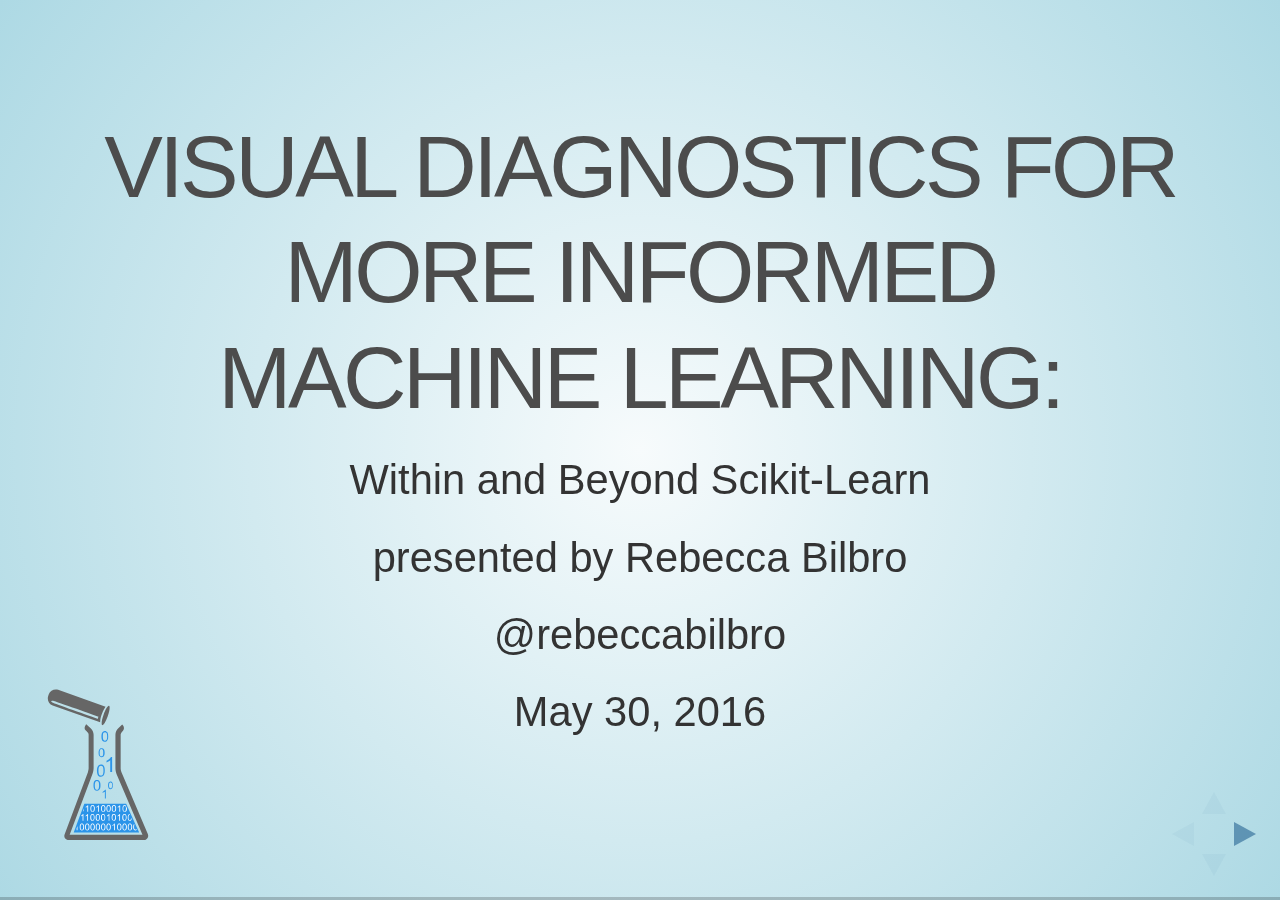
<file: vizMLslides/index.html>
<!doctype html>
<html>
	<head>
		<meta charset="utf-8">
		<meta name="viewport" content="width=device-width, initial-scale=1.0, maximum-scale=1.0, user-scalable=no">

		<title>District Data Labs - PyCon 2016</title>

		<link rel="stylesheet" href="css/reveal.css">
		<link rel="stylesheet" href="css/theme/ddl.css">

		<!-- Theme used for syntax highlighting of code -->
		<link rel="stylesheet" href="lib/css/zenburn.css">

		<!-- Printing and PDF exports -->
		<script>
			var link = document.createElement( 'link' );
			link.rel = 'stylesheet';
			link.type = 'text/css';
			link.href = window.location.search.match( /print-pdf/gi ) ? 'css/print/pdf.css' : 'css/print/paper.css';
			document.getElementsByTagName( 'head' )[0].appendChild( link );
		</script>
	</head>
	<body>
		<div class="reveal">
			<div class="slides">
				<section data-markdown>
					<script type="text/template">
						<h2>Visual Diagnostics for More Informed Machine Learning:</h2>
						Within and Beyond Scikit-Learn

						presented by Rebecca Bilbro

						@rebeccabilbro

						May 30, 2016
					<aside class="notes"> Welcome and thank you for joining me for my talk on visual diagnostics for more informed machine learning
					</aside>
					</script>
				</section>

				<section id="nicetomeetyou">
					<h1>Nice to meet you</h1>
					<p class="fragment">My name is Rebecca</p>
					<aside class="notes"> First of all, it's nice to meet you. My name is Rebecca.
					</aside>
				</section>

				<section id="credentials">
					<h2>My Background:</h2>
					<p><span class="fragment">PhD</span> <span class="fragment">...not in machine learning</span></p>
					<p><span class="fragment">data scientist</span> <span class="fragment">aka "research parasite"</span></p>
					<p class="fragment">Fed</p>
					<p class="fragment">2 years of Python</p>
					<p class="fragment"> :) </p>
					<aside class="notes"> I wanted to take a moment to go over my background. As for the first question you get asked in the Machine Learning community... yes, I have a PhD. No it's not in Machine Learning. After many years in academia, I now work as a data scientist in Washington, DC. My day job is at the U.S. Department of Commerce where I build prediction policy models for trade, census, and weather data. I've been programming in Python for 2 years.
					</aside>
				</section>

				<section id="outline">
					<h2>Where this is going</h2>
					<p class="fragment">Kansas (where I started)</p>
				  <p class="fragment">Land of Oz (where I landed)</p>
					<p class="fragment">Yellow brick road (how I got there)</p>
					<p class="fragment">Ruby slippers (what's next)</p>
					<aside class="notes"> I also wanted to give you a short roadmap of my talk. I'm going to start by talking about (1) how I got into Machine Learning in Python, then (2) I'll talk about where I am now, (3) how I got there, and (4) what I think is coming next.
					</aside>
				</section>

				<section data-markdown>
					<script type="text/template">
						<h1 class="grey">Kansas</h1>
					<aside class="notes"> How many self-taught Machine Learning practitioners out there? Well I'm sure you can relate. My path to ML was circuitous. I studied math, I did research in technical communication, I dabbled in a lot of things. But when I found Python and Machine Learning, it was basically love at first sight. Because...
					</aside>
					</script>
				</section>

				<section data-background="images/overtherainbow2.jpg" data-background-size="1000px">
						<h1 class="white">Machine learning is easy</h1>
					<aside class="notes"> Python makes Machine Learning so easy. Don't believe me?
					</aside>
				</section>

				<section id="five steps">
					<h2>Five Simple Steps</h2>
					<ol>
						<li><p class="fragment">Prep data</p></li>
						<li><p class="fragment">Pick model</p></li>
						<li><p class="fragment">Fit model</p></li>
						<li><p class="fragment">Validate model</p></li>
						<li><p class="fragment">Deploy</p></li>
					</ol>
					<aside class="notes"> All you have to do is (1) prep your data, (2) pick a model, (3) instantiate and fit that model, (4) validate it, and (5) deploy it!  You can do all of that in just a few dozen lines of code. Want to see how I did it?
					</aside>
				</section>

				<section data-markdown>
					<script type="text/template">
					<h2>Prep Data</h2>

						import pandas as pd
						PATH = "data.csv"
						df = pd.read_csv(PATH)

					<aside class="notes"> I'd use Pandas to import my data into a dataframe. I had a vague sense that I should be worried about holding all of it in memory, but tried not to think about that too much.
					</aside>
				</script>
				</section>

				<section data-markdown>
					<script type="text/template">
					<h2>Pick Model</h2>
						![Ask Stackoverflow](images/stackoverflow.png)

					<aside class="notes"> Pick a model. Luckily for me, it turned out the internet was just FULL of people who know exactly which model is the best.
					</aside>
				</script>
				</section>

				<section data-markdown>
					<script type="text/template">
					<h2>Fit Model</h2>

						from sklearn.linear_model import LogisticRegression
						model = LogisticRegression()
						model.fit(X,y)
						model.predict(X)

					<aside class="notes"> Once I picked a model, I'd fit it using something like this. Scikit-Learn is incredible and the API made this ridiculously easy.
					</aside>
					</script>
				</section>

				<section data-markdown>
					<script type="text/template">
					<h2>Validate Model</h2>

						from sklearn.metrics import mean_squared_error
						from sklearn.metrics import r2_score
						print mse(expected, predicted)
						print r2_score(expected, predicted)

						from sklearn.metrics import classification_report
						print classification_report(expected, predicted)
					<aside class="notes"> Because I'm a nice person, next I'd validate the model using the coefficient of determination for my regressors, or the F1 score for my classifiers. I'd proceed to feel superior if I got anything over .8, and otherwise...
					</aside>
					</script>
				</section>

				<section data-background="images/blindfold.png" data-background-size="700px">
						<h2 class="grey">Use GridSearchCV</h2>
							<aside class="notes"> ...I'd use Gridsearch to help me get my scores up.
    			  	</aside>
				</section>

				<section data-background="images/pipelines.png" data-background-size="800px">
						<h2 class="white">Use Pipelines</h2>
						<aside class="notes"> Then I'd use pipelines to take all the hacky research code and put it into something good enough for deployment.
						</aside>
				</section>

				<section data-markdown>
					<script type="text/template">
						<h1 class="grey">Done!</h1>
					<aside class="notes"> That's it!   Except... at night when I'd lie in bed, I couldn't help but think...
					</aside>
				</script>
				</section>

				<section data-background="images/noidea.jpg" data-background-size="900px">
					<aside class="notes"> ...that maybe I had no idea what I was actually doing. I'm pretty sure I'm not the only one. Python and high-level libraries like Scikit-Learn have made Machine Learning accessible in a way that it never was before. But informed machine learning is still really hard.
					</aside>
				</section>

				<section data-background="images/overtherainbow2.jpg" data-background-size="1000px">
						<h1 class="white">Informed machine learning is hard</h1>
						<aside class="notes"> As the tools have become more accessible, the ML population has swelled. And it seems like the appetite for machine learning-based applications has never been bigger. Predictive methods are going to increasingly inform how we do all kinds of things, from how we shop to how we live, from how we fight to how we fall in love. Before, you used to have to go to school to do ML. My mentor has studied machine learning for a decade, and so has my boss. But the future of machine learning practitioners looks a lot more like me.
						</aside>
				</section>

				<section data-markdown>
					<script type="text/template">
						<h1 class="grey">Land of Oz</h1>
					<aside class="notes">	So we need to go to a place where machine learning is informed. Where predictions are valid and robust. Where we know which features to model on. Where the models are appropriate and performant. Where can identify bias and overtraining, and adjust accordingly.
					</aside>
					</script>
				</section>

				<section id="anscombe" data-background="images/anscombe.png" data-background-size="800px">
					<p><span class="fragment">Anscombe's Quartet</span></p>
						<aside class="notes"> Recognize this?  It's Anscombe's quartet - four datasets with nearly identical statistical properties but that are no less significantly different. The takeaway is that of all of the analytical tools at our disposal, sometimes our eyes are the most important.
						</aside>
				</section>

				<section data-background="images/dorothy.jpg" data-background-size="1000px">
					<aside class="notes"> In other words, how do we turn on the technicolor for machine learning?
					</aside>
				</section>

				<section data-background="images/model_triple_workflow_color.png" data-background-size="700px">
					<aside class="notes"> When it comes to ML, the most important picture to have is the big picture. Our conversations about models sometimes give us tunnel vision. Whether it's random forests, SVM, Bayes, neural nets, everyone has their favorite! Picking a good model is important, but it's not enough. I propose a broader view. This is a diagram of the workflow I use to do machine learning, and it's the one I use now to teach beginners. As you'll see, visualizations play a critical role in every stage.
					</aside>
				</section>

				<section id="three steps">
					<h2>The Model Selection Triple</h2>
					<ol>
						<li><p class="fragment">Feature analysis</p></li>
						<li><p class="fragment">Model selection</p></li>
						<li><p class="fragment">Hyperparameter tuning</p></li>
					</ol>
					<aside class="notes">My workflow is based on the model selection triple: feature analysis, model selection, and hyperparameter tuning.
					</aside>
				</section>

				<section data-background="images/bricks.png" data-background-size="400px" data-background-repeat="repeat">
						<h1 class="grey">Yellow Brick Road</h1>
							<aside class="notes"> Many of the tools have already been implemented in Python. But they're kind scattered, so what I've done is cobbled them together into what I like to think of as the "yellow brick road"
							</aside>
				</section>

				<section data-markdown data-background="#f2be2c">
					<script type="text/template">
						<h1 class="white">Visual Feature Analysis</h1>
							<aside class="notes"> Once I have a new dataset, I begin with feature analysis. This involves descriptive statistics, but also things like...
							</aside>
					</script>
				</section>

				<section data-background="images/box_viz.png" data-background-size="1000px">
					<h2 class="grey">Boxplots</h2>
					<aside class="notes"> Boxplots, so that I can look at the central tendency of the data, see the distribution, and examine outliers.
					</aside>
				</section>

				<section data-background="images/hist_viz.png" data-background-size="1000px">
					<h2 class="grey">Histograms</h2>
					<aside class="notes"> Histograms, to bin the values of individual features and expose frequencies.
					</aside>
				</section>

				<section data-background="images/splom_viz.png" data-background-size="1000px">
					<h2 class="grey">Sploms</h2>
					<aside class="notes"> Scatterplot matrices, to check for pairwise relationships between features. I use these to look for covariance, for relationships that appear to be linear, quadratic, or exponential. I watch for homoscedastic or heteroscedastic behavior to understand how the features are dispersed relative to each other.
					</aside>
				</section>

				<section data-background="images/joint_viz.png" data-background-size="600px">
					<h2 class="grey">Jointplots</h2>
					<aside class="notes"> And often jointplots, when I need to zoom in on a single pair of features.
					</aside>
				</section>

				<section data-background="images/rad_viz.png" data-background-size="1000px">
					<h2 class="grey">Radviz</h2>
					<aside class="notes"> I use radial visualizations or radviz, to examine the relative pull or predictiveness of certain features within a unit circle. I can also look for class separability.
					</aside>
				</section>

				<section data-background="images/pcoord_viz.png" data-background-size="1000px">
					<h2 class="grey">Parallel Coordinates</h2>
					<aside class="notes"> I also find parallel coordinates useful - here my datapoints are plotted as individual line segments and I look for thick chords or braids of lines of the same color that indicate good class separability. My analysis of the features often leads back to the data, where I take another pass through to normalize, scale, extract, or otherwise wrangle the attributes.
					</aside>
				</section>

				<section data-markdown data-background="#e29539">
					<script type="text/template">
						<h1 class="white">Visual Model Selection</h1>
						<aside class="notes">After more feature analysis has confirmed I'm on the right track, I identify the category of machine learning models best suited to my features and problem space, often experimenting with fit-predict on multiple models.
						</aside>
						</script>
				</section>

				<section data-background="images/scikitlearncheatsheet.png" data-background-size="1000px">
					<aside class="notes">Many of us begin our journey through Machine Learning with Python using the Scikit-Learn "Choosing the Right Estimator" flowchart.
					</aside>
				</section>

				<section data-background="images/clustercompare_DDL.png" data-background-size="1000px">
					<h2 class="grey">Cluster Comparison</h2>
					<aside class="notes">There's also the cluster comparison plot, which you can use to compare different clustering algorithms across different datasets...
					</aside>
				</section>

				<section data-background="images/classifiercompare_DDL.png" data-background-size="1250px">
					<h2 class="grey">Classifier Comparison</h2>
					<aside class="notes">...and the classifier comparison plot, which is a helpful visual comparison of the performance of nine different classifiers across three different toy datasets.
					</aside>
				</section>

				<section data-background="images/ml_map_v4.png" data-background-size="1000px">
					<h2 class="grey">Model families</h2>
					<aside class="notes">Lately I've been experimenting with some different ways of visualizing model families. I think it would be useful to be able to treat model selection as a kind of graph theory traversal problem.
					</aside>
				</section>

				<section data-background="images/classrpt_viz.png" data-background-size="1000px">
					<h2 class="grey">Classification Heatmap</h2>
					<aside class="notes">Model evaluation tools, like this classification heatmap, can also feed into my model selection process...
					</aside>
				</section>

				<section data-background="images/rocauc_viz.png" data-background-size="1000px">
					<h2 class="grey">ROC-AUC Plots</h2>
					<aside class="notes">I particularly like using small multiples as a method for comparing the relative appropriateness of different algorithms for a given dataset...
					</aside>
				</section>

				<section data-background="images/regrerror3_viz.png" data-background-size="1000px">
					<h2 class="grey">Prediction Error Plots</h2>
					<aside class="notes">And it helps to be able to visually compare the performance of each model...
					</aside>
				</section>

				<section data-background="images/resids3.png" data-background-size="1000px">
					<h2 class="grey">Residual Plots</h2>
					<aside class="notes">...so that I can build up my intuition not only about which model performs best, but about why - for instance due to bias or heteroscedasticity.
					</aside>
				</section>

				<section data-markdown data-background="#94ba65">
					<script type="text/template">
						<h1 class="white">Visual tuning</h1>
						<aside class="notes">This kind of evaluation of my models flows directly into a reflection on the models I initially selected, in some cases leading me to choose different models. My model evaluations also help me approach tuning...
						</aside>
					</script>
				</section>

				<section data-background="images/blindfold.png" data-background-size="700px">
							<aside class="notes"> Gridsearch is an incredibly powerful tool. But the problem is that picking the initial search range for the parameters requires some understanding of what parameters are available, what those parameters mean, what impact they can have on a model, and what a reasonable search space might be. Instead of just blundering around...
    			  	</aside>
				</section>

				<section data-background="images/val_curve.png" data-background-size="1000px">
					<h2 class="grey">Validation Curves</h2>
					<aside class="notes"> I use validation curves to visualize training and validation scores of a model as I explore different values of a single hyperparameter. I look for that sweet spot with the highest value for both the training and the validation scores. Both scores low = underfit. Training score high + validation score low = overfit.
					</aside>
				</section>

				<section data-background="images/viz_gridsearch.png" data-background-size="900px">
					<h2 class="grey">Visual Gridsearch</h2>
					<aside class="notes">I also like to use heatmaps to visualize combinations of hyperparameter values that produce the best models. Yes, hyperparameter tuning is still hard. Like I said, some folks spend years in school studying and investigating the complexities of different model parameters. Spinning up that kind of hard-won intuition doesn't happen overnight, but for me visualizations add insight and take the process out of the black box.
					</aside>
				</section>

				<section data-markdown data-background="#f2be2c">
					<script type="text/template">
						<h1 class="grey">Yellow Brick Road</h1>
					<aside class="notes">So by following the yellow brick road, you can get to a place where machine learning is more informed. But as great as that is, it's still not enough.
					</aside>
					</script>
				</section>

				<section data-background="images/rubyslippers.jpg" data-background-size="1000px">
					<h1 class="white">Ruby Slippers</h1>
					<aside class="notes">We need to make Oz a place that anyone can get to. A lot of the tools are already implemented in Python - in Scikit-Learn, Matplotlib, Pandas, Bokeh, and Seaborn. But they're spread out across a lot of different places, which makes them harder to use together. We can fix that.
					</aside>
				</section>

				<section data-markdown>
					<script type="text/template">
					<h2>Make it easier to use the tools</h2>
					```bash
					pip install yellowbrick
					```
					<aside class="notes"> First of all, everyone knows there's no place like home. Now at least you can pip install yellowbrick now, which wraps the feature analysis and model evaluation tools in a convenient API.
					</aside>
					</script>
				</section>

				<section data-markdown>
					<script type="text/template">
						<h2>Facilitate better workflows</h2>
					<ol>
						<li>Feature analysis</li>
						<li>Model selection</li>
						<li>Hyperparameter tuning</li>
					</ol>
					<aside class="notes">We can adapt the API model to facilitate the entire workflow end-to-end through model selection, evaluation, and tuning.
					</aside>
				</script>
				</section>

				<section data-background="images/model_triple_workflow_color.png" data-background-size="700px">
					<aside class="notes">I think we could wrap my entire workflow into this API. But what else could we include to make it even better?
					</aside>
				</section>

				<section data-background="images/ml_map_v4.png" data-background-size="1250px">
					<h2>Build interactive model selection tools?</h2>
						<aside class="notes">What does the next version of the "Choosing the Right Estimator" flowchart look like?
						</aside>
				</section>

				<section data-background="images/KNN_slider.png" data-background-size="700px">
					<h2>Develop visual steering techniques?</h2>
						<aside class="notes"> How can we implement visual steering through interactive hyperparameter tuning? I look forward to hearing your ideas ...
						</aside>
				</section>

				<section data-markdown>
					<script type="text/template">
					Come sprint with me!
					<h1>Trinket</h1>
					Rebecca Bilbro

					District Data Labs
						<aside class="notes"> ...and hope you'll enjoy Yellowbrick and join our Trinket sprint!
						</aside>
					</script>
				</section>
			</div>
		</div>

		<script src="lib/js/head.min.js"></script>
		<script src="js/reveal.js"></script>

		<script>
			// More info https://github.com/hakimel/reveal.js#configuration
			Reveal.initialize({
				history: true,

				// More info https://github.com/hakimel/reveal.js#dependencies
				dependencies: [
					{ src: 'plugin/markdown/marked.js' },
					{ src: 'plugin/markdown/markdown.js' },
					{ src: 'plugin/notes/notes.js', async: true },
					{ src: 'plugin/highlight/highlight.js', async: true, callback: function() { hljs.initHighlightingOnLoad(); } }
				]
			});
		</script>
	</body>
</html>
</file>
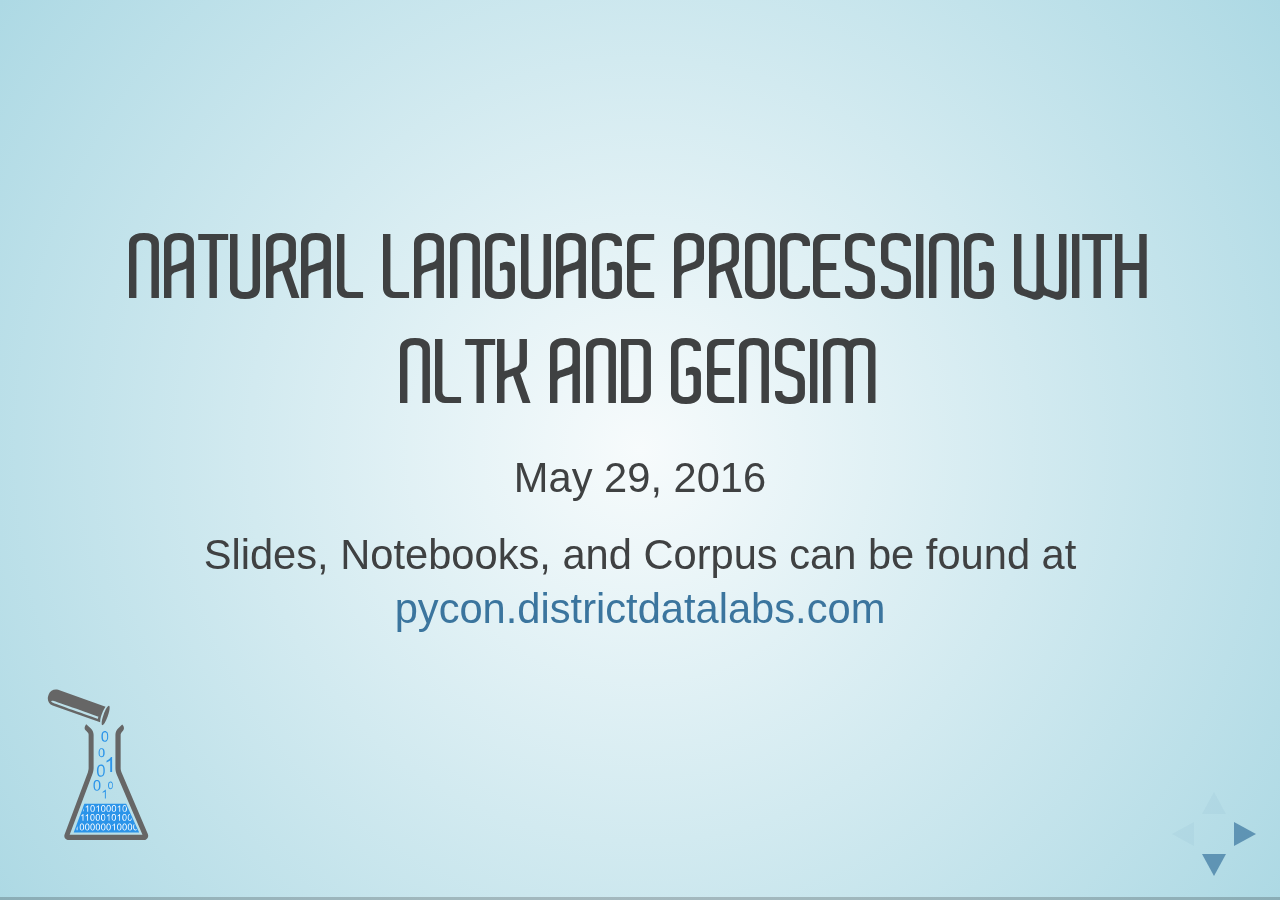
<file: slides/tutorial/index.html>
<!doctype html>
<html>
<head>
	<meta charset="utf-8">
	<meta name="viewport" content="width=device-width, initial-scale=1.0, maximum-scale=1.0, user-scalable=no">

	<title>Natural Language Processing with NLTK and Gensim: District Data Labs Tutorial at PyCon 2016</title>

	<link rel="stylesheet" href="css/reveal.css">
	<link rel="stylesheet" href="css/theme/ddl.css">

	<!-- Theme used for syntax highlighting of code -->
	<link rel="stylesheet" href="lib/css/zenburn.css">

	<!-- Printing and PDF exports -->
	<script>
		var link = document.createElement( 'link' );
		link.rel = 'stylesheet';
		link.type = 'text/css';
		link.href = window.location.search.match( /print-pdf/gi ) ? 'css/print/pdf.css' : 'css/print/paper.css';
		document.getElementsByTagName( 'head' )[0].appendChild( link );
	</script>
</head>

<body>
  <!-- Presentation containers -->
	<div class="reveal">
		<div class="slides">

    <!-- Introductory Slides -->
    <section>

      <!-- title slide -->
			<section id="title" data-markdown>
				<script type="text/template">
          ## Natural Language Processing with NLTK and Gensim
          May 29, 2016

          Slides, Notebooks, and Corpus can be found at [pycon.districtdatalabs.com](http://pycon.districtdatalabs.com)

          <aside class="notes">
            PyCon 2016 tutorial presented on Sunday, May 29 at 9am.
            Note that code in slides goes _down_!
          </aside>
				</script>
			</section><!-- title slide ends -->

      <!-- instructors slide -->
			<section id="instructor-ben" data-markdown>
				<script type="text/template">
					![Ben Word Cloud](images/ben_wordcloud.png)
          <aside class="notes">

          </aside>
        </script>
			</section>

			<section id="instructor-laura" data-markdown>
				<script type="text/template">

![Laura Word Cloud](images/laura_wordcloud.png)
          <aside class="notes">

          </aside>
        </script>
			</section><!-- instructor slide ends -->

    </section>
    <!-- end introduction -->

    <!-- Part I: An Introduction to NLTK -->
    <section>

      <!-- part one title slide -->
      <section id="part-one" data-markdown>
				<script type="text/template">
          ## Introduction to NLTK and Gensim

          <aside class="notes">
          <a href="#common_contexts">common_contexts</a>
          <a href="#concordance">concordance</a>
          <a href="#collocations">collocations</a>
          <a href="#plot">plot</a>
          <a href='#findall'>findall</a>
          <a href='#index'>index</a>
          <h2 id="common_contexts">common_contexts</h2>
           <p><a href="http://www.nltk.org/api/nltk.html#nltk.text.ContextIndex.common_contexts">DOCS</a>
          <p>Find contexts where the specified words can all appear; and return a frequency distribution mapping each context to the number of times that context was used.</p>
          <h2 id='concordance'>concordance</h2>
          <p><a href="http://www.nltk.org/api/nltk.html#nltk.text.Text.concordance">DOCS</a>
          <p>Print a concordance for word with the specified context window. Word matching is not case-sensitive.</p>
          <h2 id='collocations'>collocations</h2>
          <p><a href="http://www.nltk.org/api/nltk.html#nltk.text.Text.collocations">DOCS</a></p>
          <p>Print collocations derived from the text, ignoring stopwords. Collocations are words that often appear consecutively within corpora.</p>
         
          <h2 id='plot'>plot</h2>
          <p><a href="http://www.nltk.org/api/nltk.html#nltk.probability.FreqDist.plot">DOCS</a></p>
          <p>Plot samples from the frequency distribution displaying the most frequent sample first. If an integer parameter is supplied, stop after this many samples have been plotted. For a cumulative plot, specify cumulative=True. (Requires Matplotlib to be installed.)</p>
          <h2 id='findall'>findall</h2>
          <p><a href="http://www.nltk.org/api/nltk.html#nltk.text.TokenSearcher.findall">DOCS</a></p>
          <p>Find instances of the regular expression in the text. The text is a list of tokens, and a regexp pattern to match a single token must be surrounded by angle brackets.</p>
          <h2 id='index'>index</h2>
          <p><a href="http://www.nltk.org/api/nltk.html#nltk.downloader.Downloader.index">DOCS</a></p>
          <p>Return the XML index describing the packages available from the data server. If necessary, this index will be downloaded from the data server.</p>
         
          </aside>
				</script>
			</section><!-- part one title slide ends -->

      <!-- nltk-nutshell slide -->
      <section id="nltk-nutshell" data-markdown>
        <script type="text/template">
          ### What is NLTK?

          - Python interface to over 50 corpora and lexical resources
          - Focus on machine learning applied to specific domains
          - Numpy and SciPy under the hood
          - Free and open source
          - Fast and formal
          - Batteries included

          <aside class="notes">

          </aside>
        </script>
      </section><!-- nltk-nutshell slide ends -->

      <!-- what-is-nltk slide -->
      <section id="what-is-nltk" data-markdown>
        <script type="text/template">
          ### What is NLTK?

          Suite of libraries for a variety of academic text processing tasks:

          - tokenization, stemming, tagging
          - chunking, parsing, classification
          - language modeling, logical semantics

          Pedagogical resources for teaching NLP theory in Python &hellip;

          <aside class="notes">

          </aside>
        </script>
      </section><!-- what-is-nltk slide ends -->

      <!-- nltk-authors slide -->
      <section id="nltk-authors" data-markdown>
        <script type="text/template">
          ### Who Wrote NLTK?

          <img src="images/nltk-authors.png" alt="NLTK Authors" style="background:none; border:none; box-shadow:none;"/>

          <aside class="notes">
         
          </aside>
        </script>
      </section><!-- nltk-authors slide ends -->

      <!-- batteries-included slide -->
      <section id="batteries-included" data-markdown>
        <script type="text/template">
          ### Batteries Included

          <img src="images/batteries-included.png" alt="Batteries Included" style="background:none; border:none; box-shadow:none;"/>

          NLP = NLTK = Corpora + Algorithms

          Ready for Research!

          <aside class="notes">

          </aside>
        </script>
      </section><!-- batteries-included slide ends -->

      <!-- nltk-is-not slide -->
      <section id="nltk-is-not" data-markdown>
        <script type="text/template">
          ### What NLTK is not

          - NOT Production ready out of the box*
          - NOT Lightweight
          - NOT Generally applicable
          - NOT Magic

          <small><sup>*</sup>There are actually a few things that are production-ready right out of the box.</small>

          <aside class="notes">
             </aside>
        </script>
      </section><!-- nltk-is-not slide ends -->

      <!-- nltk-the-good slide -->
      <section id="nltk-the-good" data-markdown>
        <script type="text/template">
          ### The Good

          - Preprocessing
              - segmentation, tokenization, PoS tagging
          - Word level processing
              - WordNet, Lemmatization, Stemming, NGram
          - Utilities
              - Tree, FreqDist, ConditionalFreqDist
              - Streaming CorpusReader objects
          - Classification
              - Maximum Entropy, Naive Bayes, Decision Tree
              - Chunking, Named Entity Recognition
          - Parsers Galore!
          - Languages Galore!

          <aside class="notes">

          </aside>
        </script>
      </section><!-- nltk-the-good slide ends -->

      <!-- nltk-the-bad slide -->
      <section id="nltk-the-bad" data-markdown>
        <script type="text/template">
          ### The Bad

          - Syntactic Parsing
              - No included grammar (not a black box)
          - Feature/Dependency Parsing
              - No included feature grammar
          - The `sem` package
              - Toy only (lambda-calculus &amp; first order logic)
          - Lots of extra stuff
              - papers, chat programs, alignments, etc.

          <aside class="notes">

          </aside>
        </script>
      </section><!-- nltk-the-bad slide ends -->

      <!-- other-libraries slide -->
      <section id="other-libraries" data-markdown>
        <script type="text/template">
          ### Other Python NLP Libraries

          - [TextBlob](http://textblob.readthedocs.org/en/dev/)
          - [SpaCy](https://spacy.io/)
          - [Scikit-Learn](http://scikit-learn.org/stable/)
          - [Pattern](http://www.clips.ua.ac.be/pattern)
          - [gensim](http://radimrehurek.com/gensim/)
          - [MITIE](https://github.com/mit-nlp/MITIE)
          - [guess_language](https://bitbucket.org/spirit/guess_language)
          - [Python wrapper for Stanford CoreNLP](https://github.com/brendano/stanford_corenlp_pywrapper)
          - [Python wrapper for Berkeley Parser](https://github.com/emcnany/berkeleyinterface)
          - [readability-lxml](https://pypi.python.org/pypi/readability-lxml)
          - [BeautifulSoup](http://www.crummy.com/software/BeautifulSoup/)

          <aside class="notes">

          </aside>
        </script>
      </section><!-- other-libraries slide ends -->

      <!-- production-grade-nlp slide -->
      <section id="production-grade-nlp" data-markdown>
        <script type="text/template">
          ### Production Grade NLP

          <img src="images/production-grade-nlp.png" alt="Production Grade NLP" style="background:none; border:none; box-shadow:none;"/>

          <aside class="notes">

          </aside>
        </script>
      </section><!-- production-grade-nlp slide ends -->

    </section>
    <!-- part one ends -->

    <!-- Part II: Working with Custom Corpora -->
    <section>

      <!-- part two title slide -->
      <section id="part-two" data-markdown>
				<script type="text/template">
          ## Working with Custom Corpora

          <aside class="notes">

          </aside>
				</script>
			</section><!-- part two title slide ends -->

			<section data-background="images/ds-pipeline.png" data-background-size="800px">
			<h3>Data Science Pipeline</h3>
          <aside class="notes">
       
          </aside>
			</section><!-- end data-science-pipeline slide -->


      <!-- data-product-pipeline slide -->
      <section data-background="images/data_product_pipeline-pp.png" data-background-size="800px">
         <h3>Data Product Pipeline</h3>
					<aside class="notes">
         
          </aside>
      </section><!-- end data-product-pipeline slide -->

      <!-- baleen slide -->
      <section data-markdown>
				##Baleen

- There’s plenty of natural language all over the Internet that you can use to build a custom corpora IF ONLY YOU COULD GET IT
- One such implementation is Baleen, an RSS/Atom ingestion service that will regularly scrape the feeds specified in an OMPL format file for new content and store them as MongoDB documents for your later consumption

          <aside class="notes">
           
          </aside>
      </section><!-- end baleen slide -->

      <!-- start baleen architecture slide -->
<section data-background="images/baleen_service_architecture.png" data-background-size="800px">

</section>
      <!-- end baleen architecture slide -->

      <!-- baleen-dashboard slide -->
      <section>
          <h3>Baleen Dashboard</h3>

          Posts from Baleen Feeds are labelled by their feedtype category, which means we can use its data for supervised training of a model that can use text features to predict a Post’s category
          <br/>

          <img src="images/baleen-screenshot.png" height='300px'/>
          <aside class="notes">

          </aside>
      </section><!-- baleen-dashboard slide ends -->

      <!-- corpus-reader slide -->
      <section id="corpus-reader" data-markdown>
        <script type="text/template">
          ### CorpusReader Objects
- [CorpusReader](http://www.nltk.org/api/nltk.corpus.reader.html#nltk.corpus.reader.api.CorpusReader)
- [SyntaxCorpusReader](http://www.nltk.org/api/nltk.corpus.reader.html#nltk.corpus.reader.api.SyntaxCorpusReader)
- [BNCCorpusReader](http://www.nltk.org/api/nltk.corpus.reader.html#nltk.corpus.reader.bnc.BNCCorpusReader)
- [AlpinoCorpusReader](http://www.nltk.org/api/nltk.corpus.reader.html#nltk.corpus.reader.bracket_parse.AlpinoCorpusReader)
- [BracketCorpusReader](http://www.nltk.org/api/nltk.corpus.reader.html#nltk.corpus.reader.bracket_parse.BracketParseCorpusReader)
- [CategorizedSentencesCorpusReader](http://www.nltk.org/api/nltk.corpus.reader.html#nltk.corpus.reader.categorized_sents.CategorizedSentencesCorpusReader
)
- [ChasenCorpusReader](http://www.nltk.org/api/nltk.corpus.reader.html#nltk.corpus.reader.chasen.ChasenCorpusReader)
- [CHILDESCorpusReader](http://www.nltk.org/api/nltk.corpus.reader.html#nltk.corpus.reader.childes.CHILDESCorpusReader)
- [ChunkedCorpusReader](http://www.nltk.org/api/nltk.corpus.reader.html#nltk.corpus.reader.chunked.ChunkedCorpusReader)
- [ComparativeSentencesCorpusReader](http://www.nltk.org/api/nltk.corpus.reader.html#nltk.corpus.reader.comparative_sents.ComparativeSentencesCorpusReader)
- [ConllChunkCorpusReader](http://www.nltk.org/api/nltk.corpus.reader.html#nltk.corpus.reader.conll.ConllChunkCorpusReader)
....
and on and on
       
        </script>
      </section><!-- corpus-reader slide ends -->
<!-- lead in to corpus-reader notebook begins -->
<section id='corpus-reader-subclass' data-markdown>
  <script type="text/template">
### Or subclass your own

```python
class BaleenCorpusReader(CategorizedCorpusReader, CorpusReader):
    """
    Quick reader for the preprocessed 
    tokenized and tagged version of the corpus. 
    """

    def __init__(self, root, fileids=PKL_PATTERN, 
    categoryids=CAT_PATTERN):
        # ...
```

<aside class="notes">
  TO THE NOTEBOOK!
</aside>
</script>
    </section>
    <!-- part two ends -->
</section>
    <!-- Part III: Natural Language Processing -->
    <section>

      <!-- part three title slide -->
      <section id="part-three" data-markdown>
				<script type="text/template">
          ## Natural Language Processing

          <aside class="notes">

          </aside>
				</script>
			</section><!-- part three title slide ends -->

      <!-- language slide -->
      <section id="language" data-markdown>
        <script type="text/template">
          <big>What is Language?</big><br />
          <small>Or, why should we analyze it?</small>

          <aside class="notes">

          </aside>
        </script>
      </section><!-- langauge slide ends -->

      <!-- crab slide -->
      <section id="crab" data-markdown>
        <script type="text/template">
          <h1>Crab</h1>

          <small>What does this mean?</small>

          <aside class="notes">
         
          </aside>
        </script>
      </section><!-- crab slide ends -->

      <!-- crab-representation slide -->
      <section id="crab-representation" data-markdown>
        <script type="text/template">
          <img src="images/crab-representation.png" alt="Crab symbol" style="background:none; border:none; box-shadow:none;"/>

          <small>Is the symbol representative of its meaning?</small>

          <aside class="notes">

          </aside>
        </script>
      </section><!-- crab-representation slide ends -->

      <!-- crab-mental-lexicon slide -->
      <section id="crab-mental-lexicon" data-markdown>
        <script type="text/template">
          <img src="images/crab-mental-lexicon.png" alt="Crab Mental Lexicon" style="background:none; border:none; box-shadow:none;"/>

          <small>Or is it just a mapping in a mental lexicon?</small>

          <aside class="notes">

          </aside>
        </script>
      </section><!-- crab-mental-lexicon slide ends -->

      <!-- arbitrary-crab slide -->
      <section id="arbitrary-crab" data-markdown>
        <script type="text/template">
          <img src="images/arbitrary-crab.png" alt="Arbitrary Crab Sybmol" style="background:none; border:none; box-shadow:none;"/>

          <small>These symbols are arbitrary</small>

          <aside class="notes">
          
          </aside>
        </script>
      </section><!-- arbitrary-crab slide ends -->

      <!-- saussurian-linguistics slide -->
      <section id="saussurian-linguistics" data-markdown>
        <script type="text/template">
          ### What is Language?
          <img src="images/saussurian-linguistics.png" alt="Saussurian Linguistics" style="float: right; width: 40%; background:none; border:none; box-shadow:none;"/>
          #### Linguistic symbols:
          - Not acoustic "things"
          - Not mental processes

          #### Critical implications for:
          - Literature
          - Linguistics
          - Computer Science
          - Artificial Intelligence

          <aside class="notes">
            <a href="#ferdinand">Ferdinand de Saussure</a>
            <a href="#semiotics">Semiotics</a>

            <h2 id="ferdinand">Ferdinand de Saussure</h2>
            Ferdinand de Saussure was a Swiss linguist and semiotician whose ideas laid a foundation for many significant developments both in linguistics and semiology in the 20th century.
            discovery of the internal structure of the linguistic sign differentiated the sign both from mere acoustic 'things' ... and from mental processes, and that in this development new roads were thereby opened not only for linguistics, but also, in the future, for the theory of literature.

            <h2 id="semiotics">Semiotics</h2>
            Semiotics (also called semiotic studies; not to be confused with the Saussurean tradition called semiology which is a part of semiotics) is the study of meaning-making, the study of sign processes and meaningful communication.[1] This includes the study of signs and sign processes (semiosis), indication, designation, likeness, analogy, metaphor, symbolism, signification, and communication.

<p>Semiotics is closely related to the field of linguistics, which, for its part, studies the structure and meaning of language more specifically. The semiotic tradition explores the study of signs and symbols as a significant part of communications. As different from linguistics, however, semiotics also studies non-linguistic sign systems. Semiotics may be divided into three branches:</p>

    <ul>
    <li>Semantics: relation between signs and the things to which they refer; their signified denotata, or meaning</li>
    <li>Syntactics: relations among or between signs in formal structures</li>
    <li>Pragmatics: relation between signs and sign-using agents or interpreters</li></ul>

<p>Semiotics is frequently seen as having important anthropological dimensions; for example, the late Italian semiotician and novelist Umberto Eco proposed that every cultural phenomenon may be studied as communication.[2] Some semioticians focus on the logical dimensions of the science, however. They examine areas belonging also to the life sciences—such as how organisms make predictions about, and adapt to, their semiotic niche in the world (see semiosis). In general, semiotic theories take signs or sign systems as their object of study: the communication of information in living organisms is covered in biosemiotics (including zoosemiotics).</p>

<p>Syntactics is the branch of semiotics that deals with the formal properties of signs and symbols.[3] More precisely, syntactics deals with the "rules that govern how words are combined to form phrases and sentences". Charles Morris adds that semantics deals with the relation of signs to their designata and the objects that they may or do denote; and, pragmatics deals with the biotic aspects of semiosis, that is, with all the psychological, biological, and sociological phenomena that occur in the functioning of signs.(<a href="https://en.wikipedia.org/wiki/Semiotics"></p>Wikipedia</a>)
          </aside>
        </script>
      </section><!-- saussurian-linguistics slide ends -->

      <!-- evolution-of-linguistics slide -->
      <section id="evolution-of-linguistics" data-markdown>
        <script type="text/template">
          The science that has been developed around the facts of language passed through three
          stages before finding its true and unique object. First something called
          &ldquo;<em>grammar</em>&rdquo; was studied.

          This study, initiated by the Greeks and continued mainly by the French, was based on
          logic. It lacked a scientific approach and was detached from language itself.

          Its only aim was to give <em>rules</em> for distinguishing between correct and incorrect
          forms; it was a normative discipline, far removed from actual observation, and its
          scope was limited.

          &mdash; Ferdinand de Saussure

          <aside class="notes">

          </aside>
        </script>
      </section><!-- evolution-of-linguistics slide ends -->

      <!-- formal-vs-natural slide, fomal part -->
      <section id="formal-vs-natural-formal" data-markdown>

### Formal vs. Natural Languages


#### Formal Languages

- Strict, unchanging rules defined by grammars and parsed by regular expressions
- Generally application specific (chemistry, math)
- Literal: exactly what is said is meant
- No ambiguity
- Parsable by regular expressions
- Inflexible: no new terms or meaning

</section>


<section id="formal-vs-natural-natural" data-markdown>

### Formal vs. Natural Languages


#### Natural Languages

- Flexible, evolving language that occurs naturally in human communication
- Unspecific and used in many domains and applications
- Redundant and verbose in order to make up for ambiguity
- Expressive
- Difficult to parse
- Very flexible even in narrow contexts


          <aside class="notes">


          </aside>
     
      </section><!-- formal-vs-natural-natural slide ends -->

      <!-- cs-formal slide -->
      <section id="cs-formal" data-markdown>
        <script type="text/template">
          > Computer science has traditionally focused on formal languages.
          <aside class="notes">

          </aside>
      </script>
      </section><!-- cs-formal slide ends -->

      <!-- formal-language-parsing slide -->
      <section id="formal-language-parsing" data-markdown>
        <script type="text/template">
          <img src="images/formal-language-parsing.png" alt="Interpreter of Formal Language" style="background:none; border:none; box-shadow:none;"/>

          <small>Who has written a compiler or an interpreter?</small>
          <aside class="notes">

          </aside>
        </script>
      </section><!-- formal-language-parsing slide ends -->

      <!-- hare-cut slide -->
      <section id="hare-cut" data-markdown>
        <script type="text/template">
          <img src="images/hare-cut.png" alt="Syntax Errors are your Friend!" style="background:none; border:none; box-shadow:none;"/>

          <small>Syntax Errors are your friend! [http://bbc.in/23pSPRq](http://bbc.in/23pSPRq)</small>
          <aside class="notes">

          </aside>
        </script>
      </section><!-- hare-cut slide ends -->

      <!-- ambiguity slide -->
      <section id="ambiguity" data-markdown>
        <script type="text/template">
          > However, ambiguity is required for understanding when communicating
          > between people with diverse experience.

          <aside class="notes">

          </aside>
        </script>
      </section><!-- ambiguity slide ends -->

      <!-- ml-for-nlp slide -->
      <section id="ml-for-nlp" data-markdown>
        <script type="text/template">
          > Natural Language Processing requires flexibility, which generally
          > comes from machine learning.

          <aside class="notes">

          </aside>
        </script>
      </section><!-- ml-for-nlp slide ends -->

      <!-- language-models slide -->
      <section id="language-models" data-markdown>
        <script type="text/template">
          <img src="images/language-models.png" alt="Language Models" style="background:none; border:none; box-shadow:none;"/>

          <small>Language models are used for flexibility</small>
          <aside class="notes">

          </aside>
        </script>
      </section><!-- language-models ends -->

      <!-- predictable-language slide -->
      <section id="predictable-language" data-markdown>
        <script type="text/template">
          ### Intuition: Language is Predictable (if flexible)

          &ldquo;There was a ton of traffic on the beltway so I was ________.&rdquo;

          &ldquo;At the beach we watched the ________.&rdquo;

          &ldquo;Watch out for that ________!&rdquo;

          <aside class="notes">

          </aside>
        </script>
      </section><!-- predictable-language ends -->

      <!-- token-relationships slide -->
      <section id="token-relationships" data-markdown>
        <script type="text/template">
          <img src="images/token-relationships.png" alt="Token Relationships" style="max-height:600px; background:none; border:none; box-shadow:none;"/>

          <small>Language models predict relationships between tokens.</small>
          <aside class="notes">

          </aside>
        </script>
      </section><!-- token-relationships slide ends -->

      <!-- symbol-meaning slide -->
      <section id="symbol-meaning" data-markdown>
        <script type="text/template">
          <img src="images/symbol-meaning.png" alt="Still not Meaning" style="max-height:600px; background:none; border:none; box-shadow:none;"/>

          <small>But they can’t understand meaning (yet)</small>
          <aside class="notes">

          </aside>
        </script>
      </section><!-- symbol-meaning slide ends -->

      <!-- tokens-not-words slide -->
      <section id="tokens-not-words" data-markdown>
        <script type="text/template">
          #### So please keep in mind:
          ## Tokens != Words
          <img src="images/tokens-not-words.png" alt="Tokens Not Words" style="max-height:600px; background:none; border:none; box-shadow:none;"/>

          <aside class="notes">

          </aside>
        </script>
      </section><!-- tokens-not-words slide ends -->

      <!-- connectionist-vs-symbolic slide -->
      <section id="connectionist-vs-symbolic" data-markdown>
        <script type="text/template">
          ### Connectionist vs Symbolic Models
          <img src="images/connectionist-vs-symbolic.png" alt="Connectionist vs. Symbolic" style="max-height:600px; background:none; border:none; box-shadow:none;"/>

          <aside class="notes">

          <a href="#tensornetwork">Tensor Networks</a>
          <a href="#nnmf">NNMF</a>
          <a href="#matrixmarketformat">Matrix Market Format</a>

          <h2 id="tensornetwork">Tensor Networks</h2
          >

          <p>Re: Tensor Flow</p>
<p>          This library of algorithms originated from Google's need to instruct computer systems, known as neural networks, to learn and reason similarly to how humans do, so that new applications can be derived which are able to assume roles and functions previously reserved only for capable humans; the name TensorFlow itself derives from the operations which such neural networks perform on multidimensional data arrays. These multidimensional arrays are referred to as "tensors" but this concept is not identical to the mathematical concept of tensors.[(<a href="https://en.wikipedia.org/wiki/TensorFlow">Wikipedia</a>)</p>

          <p>Re: math</p>

          <p>A tensor is the mathematical idealization of a geometric or physical quantity whose analytic description, relative to a fixed frame of reference, consists of an array of numbers1. Some well known examples of tensors in geometry are quadratic forms, and the curvature tensor. Examples of physical tensors are the energy-momentum tensor, and the polarization tensor. (<a href="http://planetmath.org/Tensor">PlanetMath</a>)</p>

          <p>A tensor is a multidimensional or N-way array. For our purposes, a tensor is a multidimensional array of complex numbers.  The rank of a tensor is the number of indices.  Thus, a rank-0 tensor is scalar (x), a rank-1 tensor is a vector (v), and a rank-2 tensor is a matrix (A ). A Tensor  Network (TN)  is  a  set  of  tensors  where  some,  or  all,  of  its  indices  are  contracted according to some pattern.  Contracting the indices of a TN is called, for simplicity,contracting the TN... Once this point is reached, it is convenient to introduce a diagrammatic notation for tensors and TNs in terms of tensor network diagrams , see Fig.(5).  In these diagrams tensors are represented by shapes, and indices in the tensors are represented by lines emerging from the shapes.  A TN is thus represented by a set of shapes interconnected by lines.  The lines connecting tensors between each other correspond to contracted indices, whereas lines that do not go from one tensor to another correspond to open indices in the TN. Using TN diagrams it is much easier to handle calculations with TN. 

          <a href="https://arxiv.org/pdf/1306.2164v3.pdf">A Practical Introduction to Tensor Networks:
Matrix Product States and Projected Entangled Pair States, Roman Orus, 2014</a></p>

<h2 id="nnmf">Non Negative Matrix Factorization</h2>
<p>Non-negative matrix factorization (NMF), also non-negative matrix approximation[1][2] is a group of algorithms in multivariate analysis and linear algebra where a matrix V is factorized into (usually) two matrices W and H, with the property that all three matrices have no negative elements. This non-negativity makes the resulting matrices easier to inspect. Also, in applications such as processing of audio spectrograms non-negativity is inherent to the data being considered. Since the problem is not exactly solvable in general, it is commonly approximated numerically. </p>

<p>Here's an example based on a text-mining application:</p>
<ul><li>
    Let the input matrix (the matrix to be factored) be V with 10000 rows and 500 columns where words are in rows and documents are in columns. That is, we have 500 documents indexed by 10000 words. It follows that a column vector v in V represents a document.</li>
    <li>Assume we ask the algorithm to find 10 features in order to generate a features matrix W with 10000 rows and 10 columns and a coefficients matrix H with 10 rows and 500 columns.</li>
    <li>The product of W and H is a matrix with 10000 rows and 500 columns, the same shape as the input matrix V and, if the factorization worked, it is a reasonable approximation to the input matrix V.</li>
    <li>From the treatment of matrix multiplication above it follows that each column in the product matrix WH is a linear combination of the 10000 row vectors in the features matrix W with coefficients supplied by the coefficients matrix H.</li></ul>

<p>This last point is the basis of NMF because we can consider each original document in our example as being built from a small set of hidden features. NMF generates these features.</p>

<p>It's useful to think of each feature (column vector) in the features matrix W as a document archetype comprising a set of words where each word's cell value defines the word's rank in the feature: The higher a word's cell value the higher the word's rank in the feature. A column in the coefficients matrix H represents an original document with a cell value defining the document's rank for a feature. This follows because each row in H represents a feature. We can now reconstruct a document (column vector) from our input matrix by a linear combination of our features (column vectors in W) where each feature is weighted by the feature's cell value from the document's column in H.(<a href="https://en.wikipedia.org/wiki/Non-negative_matrix_factorization">Wikipedia</a>)</p>

<h2 id="matrixmarketformat">Matrix Market Format</h2>
<p>The Matrix Market (MM) exchange formats provide a simple mechanism to facilitate the exchange of matrix data. In particular, the objective has been to define a minimal base ASCII file format which can be very easily explained and parsed, but can easily adapted to applications with a more rigid structure, or extended to related data objects. </p>


<p>In MM coordinate format this could be represented as follows.</p>
<p><font face="Courier New">
%%MatrixMarket matrix coordinate real general
%=================================================================================
%
% This ASCII file represents a sparse MxN matrix with L 
% nonzeros in the following Matrix Market format:
%
% +----------------------------------------------+
% |%%MatrixMarket matrix coordinate real general | <--- header line
% |%                                             | <--+
% |% comments                                    |    |-- 0 or more comment lines
% |%                                             | <--+         
% |    M  N  L                                   | <--- rows, columns, entries
% |    I1  J1  A(I1, J1)                         | <--+
% |    I2  J2  A(I2, J2)                         |    |
% |    I3  J3  A(I3, J3)                         |    |-- L lines
% |        . . .                                 |    |
% |    IL JL  A(IL, JL)                          | <--+
% +----------------------------------------------+   
%
% Indices are 1-based, i.e. A(1,1) is the first element.
%
%=================================================================================
  5  5  8
    1     1   1.000e+00
    2     2   1.050e+01
    3     3   1.500e-02
    1     4   6.000e+00
    4     2   2.505e+02
    4     4  -2.800e+02
    4     5   3.332e+01
    5     5   1.200e+01
</font>
<a href="http://math.nist.gov/MatrixMarket/formats.html">NIST</a>
          </aside>
        </script>
      </section><!-- connectionist-vs-symbolic slide ends -->

      <!-- state-of-the-art slide -->
      <section id="state-of-the-art" data-markdown>
        <script type="text/template">
          ### The State of the Art

          - Academic design for use alongside intelligent agents (AI discipline)
          - Relies on formal models or representations of knowledge &amp; language
          - Models are adapted and augmented through probabilistic methods and machine learning.
          - A small number of algorithms comprise the standard framework.
          <aside class="notes">

          </aside>
        </script>
      </section><!-- state-of-the-art slide ends -->

      <!-- traditional-nlp slide -->
      <section id="traditional-nlp" data-markdown>
        <script type="text/template">
          ### Traditional NLP Applications

          <style>
            ul.col {
              float:left;
            }
            ul.col li {
              width: 100%;
            }
          </style>

          <ul class="col">
            <li>Summarization</li>
            <li>Reference Resolution</li>
            <li>Machine Translation</li>
            <li>Language Generation</li>
            <li>Language Understanding</li>
            <li>Document Classification</li>
            <li>Author Identification</li>
            <li>Part of Speech Tagging</li>
          </ul>
          <ul class="col">
            <li>Question Answering</li>
            <li>Information Extraction</li>
            <li>Information Retrieval</li>
            <li>Speech Recognition</li>
            <li>Sense Disambiguation</li>
            <li>Topic Recognition</li>
            <li>Relationship Detection</li>
            <li>Named Entity Recognition</li>
          </ul>

          <aside class="notes">

          </aside>
        </script>
      </section><!-- traditional-nlp slide ends -->

    </section>
    <!-- part three ends -->

    <!-- Part IV: Language Preprocessing with NLTK -->
    <section>

      <!-- part four title slide -->
      <section id="part-four" data-markdown>
				<script type="text/template">
          ## Language Preprocessing with NLTK

          <aside class="notes">

          </aside>
				</script>
			</section><!-- part four title slide ends -->

      <!-- ingredients slide -->
      <section id="ingredients" data-markdown>
				<script type="text/template">
          ### What is Required?

          - Domain Knowledge
          - A Corpus in the Domain
          <img src="images/knowledge.png" alt="Knowledge" style="display: block; margin: 0 auto; max-height: 500px; border: none;"/>

          <aside class="notes">

          </aside>
				</script>
			</section><!-- ingredients slide ends -->

      <!-- nlp-pipeline slide -->
      <section id="nlp-pipeline" data-markdown>
				<script type="text/template">
          ### The NLP Pipeline

          <img src="images/nlp-pipeline.png" alt="The NLP Pipeline" style="max-height:600px; background:none; border:none; box-shadow:none;"/>

          <aside class="notes">

          </aside>
				</script>
			</section><!-- nlp-pipeline slide ends -->

      <!-- discourse slide -->
      <section id="discourse" data-markdown>
        <script type="text/template">
          ### Discourse

          The study of the structure of language.

          Many documents have a set structure, some document formats (like HTML)
          directly expose the structure of the communication with tags.

          Major tasks

          - document parsing (e.g. HTML parsing), structural decomposition
          - document clean up, targeting

          <aside class="notes">

          </aside>
        </script>
      </section><!-- discourse slide ends -->

      <!-- morphology slide -->
      <section id="morphology" data-markdown>
				<script type="text/template">
          ### Morphology

          The study of the forms of things, words in particular.

          Consider pluralization for English:

          - Orthographic Rules: puppy → puppies
          - Morphological Rules: goose → geese or fish

          Major parsing tasks:

          - stemming, lemmatization and tokenization.
          <aside class="notes">

          </aside>
				</script>
			</section><!-- morphology slide ends -->

      <!-- syntax slide -->
      <section id="syntax" data-markdown>
				<script type="text/template">
          ### Syntax
          The study of the rules for the formation of sentences.

          Major tasks: chunking, parsing, feature parsing, grammars

          <img src="images/syntax.png" alt="Syntax" style="display: block; margin: 0 auto; max-height: 500px; border: none;"/>

          <aside class="notes">
      
          </aside>
				</script>
			</section><!-- syntax slide ends -->

      <!-- semantics slide -->
      <section id="semantics" data-markdown>
				<script type="text/template">
          ### Semantics

          <img src="images/mad-hatter.png" alt="Mad Hatter" style="float:right; display: block; margin: 0 auto; width:40%; border: none;"/>

          The study of meaning
          - I see what I eat.
          - I eat what I see.
          - He poached salmon.

          Major Tasks
          - Frame extraction
          - Creation of TMRs

          <aside class="notes">
        
          </aside>
				</script>
			</section><!-- semantics slide ends -->

      <!-- tmr slide -->
      <section id="tmr" data-markdown>
				<script type="text/template">
          ### Thematic Meaning Representations

          &ldquo;The man hit the building with the baseball bat&rdquo;

          ```python
          {
              "subject": {"text": "the man", "sense": human-agent},
              "predicate": {"text": "hit", "sense": strike-physical-force},
              "object": {"text": "the building", "sense": habitable-structure},
              "instrument": {"text": "with the baseball bat" "sense": sports-equipment}
          }
          ```

          <aside class="notes">

          </aside>
				</script>
			</section><!-- tmr slide ends -->

      <!-- recent-nlp-applications slide -->
      <section id="recent-nlp-applications" data-markdown>
				<script type="text/template">
          ### Recent NLP Applications

          - [Yelp Insights](http://officialblog.yelp.com/2012/04/yelpy-insights.html)
          - Winning Jeopardy! IBM Watson
          - Computer assisted medical coding ([3M Health Information Systems](http://solutions.3m.com/wps/portal/3M/en_US/Health-Information-Systems/HIS/Products-and-Services/Computer-Assisted-Coding/))
          - Geoparsing -- [CLAVIN](http://clavin.io/) (built by Charlie Greenbacker)
          - Author Identification (classification/clustering)
          - Sentiment Analysis (RTNNs, classification)
          - Language Detection
          - Event Detection
          - [Google Knowledge Graph](http://www.google.com/insidesearch/features/search/knowledge.html)
          - Named Entity Recognition and Classification
          - Machine Translation
          - Image + Language Processing

          <aside class="notes">

          </aside>
				</script>
			</section><!-- recent-nlp-applications slide ends -->

      <!-- big-data slide -->
      <section id="big-data" data-markdown>
				<script type="text/template">
          ### Applications are BIG data

          - Examples are easier to create than rules.
          - Rules and logic miss frequency and language dynamics.
          - More data is better for machine learning, relevance is in the long tail.
          - Knowledge engineering is not scalable.
          - Computational linguistics methodologies are stochastic.

          <aside class="notes">

          </aside>
				</script>
			</section><!-- big-data slide ends -->

      <!-- tokenization-tagging slide -->
      <section id="tokenization-tagging" data-markdown>
				<script type="text/template">
          ### Tokenization &amp; Tagging

          ```python
          text = u"Medical personnel returning to New York" #...

          for sent in nltk.sent_tokenize(text):
            print(sent)
          for sent in nltk.sent_tokenize(text):
            print(list(nltk.wordpunct_tokenize(sent)))
          for sent in nltk.sent_tokenize(text):
            print(list(nltk.pos_tag(nltk.word_tokenize(sent))))
          ```

          <aside class="notes">
          <p><a href="http://www.nltk.org/api/nltk.tokenize.html#nltk.tokenize.sent_tokenize">sent_tokenize</a>:</p>
          <p>Return a sentence-tokenized copy of text, using NLTK’s recommended sentence tokenizer (currently PunktSentenceTokenizer for the specified language).</p>
          <p><a href="Tokenize a text into a sequence of alphabetic and non-alphabetic characters, using the regexp \w+|[^\w\s]+.">wordpunct_tokenize</a>:</p>
          <p>Tokenize a text into a sequence of alphabetic and non-alphabetic characters, using the regexp \w+|[^\w\s]+.</p>
          <p><a href="http://www.nltk.org/api/nltk.tag.html#nltk.tag.pos_tag">pos_tag</a>:</p>
          <p>Use NLTK’s currently recommended part of speech tagger to tag the given list of tokens.</p>
          <p><a href="http://www.nltk.org/api/nltk.tokenize.html#nltk.tokenize.punkt.PunktLanguageVars.word_tokenize">word_tokenize</a>:</p>
          <p>Tokenize a string to split off punctuation other than periods</p>
          </aside>
				</script>
			</section><!-- tokenization-tagging slide ends -->

			<!-- stemming-lemmatization slide -->
      <section id="stemming-lemmatization" data-markdown>
				<script type="text/template">
					### Stemming &amp; Lemmatization

					Use stemming and lemmatization to normalize words across a corpora.
            </script>
        </section>

        <!-- stemming-lemmatization slide ends -->

        <!-- stemming-1 slide -->
        <section id="stemming-1" data-markdown>
          <script type="text/template">
### Stemming

Stemming = chop off affixes to get the root stem of the word:
* running &#8594; run
* flowers &#8594; flower
* geese   &#8594; geese
</script>
					<aside class="notes">

					</aside>

			</section><!-- stemming-1 slide ends -->

			<!-- stemming-2 slide -->
      <section id="stemming-2" data-markdown>
				<script type="text/template">
        <style>
            ul.col {
              float:left;
            }
            ul.col li {
              width: 100%;
            }
          </style>
          ### Stemming

          - Stemmers
            - Lancaster (English, newer and aggressive)
              - [class nltk.stem.lancaster.LancasterStemmer](http://www.nltk.org/_modules/nltk/stem/lancaster.html#LancasterStemmer)
            - Porter (English, original stemmer)
              - [class nltk.stem.porter.PorterStemmer](http://www.nltk.org/_modules/nltk/stem/porter.html#PorterStemmer)
            - Snowball (Many languages, newest)
              - [class nltk.stem.snowball.EnglishStemmer](http://www.nltk.org/_modules/nltk/stem/snowball.html#EnglishStemmer)
              - And several others for other languages

          <aside class="notes">

          </aside>
				</script>
			</section><!-- stemming-2 slide ends -->

        <!-- stemming-code slide -->
      <section id="stemming-code" data-markdown>
        <script type="text/template">
### Stemming

```python
from nltk.stem.snowball import SnowballStemmer
from nltk.stem.lancaster import LancasterStemmer
from nltk.stem.porter import PorterStemmer

text = list(nltk.word_tokenize("The women running in the fog passed bunnies working as computer scientists."))

snowball = SnowballStemmer('english')
lancaster = LancasterStemmer()
porter = PorterStemmer()
```
</script>
          <aside class="notes">

          </aside>
    
      </section><!-- stemming-code slide ends -->

       <!-- lemmatization slide -->
      <section id="lemmatization" data-markdown>
        <script type="text/template">
          ### Lemmatization

          Lemmatization = look up word form in a lexicon to get canonical lemma:
          * women   &#8594; woman
          * foxes   &#8594; fox
          * sheep   &#8594; sheep
</script>
          <aside class="notes">

          </aside>
      
      </section><!-- lemmatization slide ends -->

      <!-- lemmatization-2 slide starts -->
      <section id="lemmaization-2" data-markdown>
        ## Lemmatization
        - Lemmatizer
            - WordNet lexicon
              - [class nltk.stem.wordnet.WordNetLemmatizer](http://www.nltk.org/_modules/nltk/stem/wordnet.html#WordNetLemmatizer)

            </section>
            <!-- lemmatization-2 slide ends -->

		

			<!-- lemmatization-code slide -->
			<section id="lemmatization-code" data-markdown>
				<script type="text/template">
          ### Lemmatization

          ```python
          from nltk.stem.wordnet import WordNetLemmatizer

          lemmatizer = WordNetLemmatizer()
          lemmas = [lemmatizer.lemmatize(t) for t in text]
          print(" ".join(lemmas))
          ```

          <aside class="notes">

					</aside>
				</script>
			</section><!-- lemmatization-code slide ends -->

			<!-- stemming-lemmatization-5 slide -->
			<section id="stemming-lemmatization-5" data-markdown>
				<script type="text/template">
          ### Stemming &amp; Lemmatization
          Typical normalization of text for use as features in machine learning models looks something like this:

          ```python
          import string
          ## Module constants
          lemmatizer  = WordNetLemmatizer()
          stopwords   = set(nltk.corpus.stopwords.words('english'))
          punctuation = string.punctuation

          def normalize(text):
            for token in nltk.word_tokenize(text):
              token = token.lower()
              token = lemmatizer.lemmatize(token)
              if token not in stopwords and token not in punctuation:
                yield token

          print(list(normalize("The eagle flies at midnight.")))
          ```

          <aside class="notes">

					</aside>
				</script>
			</section><!-- stemming-lemmatization-5 slide ends -->

			<!-- parsing slide -->
			<section id="parsing" data-markdown>
				<script type="text/template">
          ### Parsing

          ```python
          import nltk

          grammar = nltk.grammar.CFG.fromstring("""
          S -> NP
          NP -> N N | ADJP NP | DET N
          ADJP -> ADJ NP
          DET -> 'an'
          N -> 'airplane'
          """)

          parser = nltk.parse.ChartParser(grammar)
          p = list(parser.parse(nltk.word_tokenize("an airplane")))

          for a in p:
            a.pprint()
            # p[0].draw()
          ```

          <aside class="notes">

					</aside>
				</script>
			</section><!-- parsing slide ends -->

			<!-- named-entity-recognition slide -->
			<section id="named-entity-recognition" data-markdown>
				<script type="text/template">
          ### Named Entity Recognition

          NLTK has an excellent MaxEnt backed Named Entity Recognizer that is trained on the Penn Treebank. You can also retrain the chunker if you would like - the code is very readable to extend it with a Gazette or otherwise.

          ```
          print(
            nltk.ne_chunk(
              nltk.pos_tag(
                nltk.word_tokenize(
                  "John Smith is from the United" 
                  "States of America and "
                  "works at Microsoft Research Labs")))
          ```
          <aside class="notes">

					</aside>
				</script>
			</section><!-- named-entity-recognition slide ends -->

      <!-- named-entity-recognition-2 begins -->
      <section id="named-entity-recognition-2" data-markdown>
        <script type='text/template'>
        ### Named Entity Recognition

        You can also wrap the Stanford NER system, which many of you are also probably used to using.

        ```
        # change the paths below to point to wherever you unzipped the Stanford NER download file
stanford_root = '/Users/benjamin/Development/stanford-ner-2014-01-04'
stanford_data = os.path.join(stanford_root, 
  'classifiers/english.all.3class.distsim.crf.ser.gz')
stanford_jar  = os.path.join(stanford_root, 
  'stanford-ner-2014-01-04.jar')

st = StanfordNERTagger(stanford_data, stanford_jar, 'utf-8')
for i in st.tag(
  "John Bengfort is from the United States of America and "
  "works at Microsoft Research Labs".split()):
    print('[' + i[1] + '] ' + i[0])
  ```

        </script>

      </section>

    </section>
    <!-- part four ends -->

    <!-- Part V: Textual Machine Learning -->
    <section>

      <!-- part five title slide -->
      <section id="part-five" data-markdown>
				<script type="text/template">
          ## Textual Machine Learning

          <aside class="notes">

          </aside>
				</script>
			</section><!-- part five title slide ends -->

      <!-- instances slide -->
      <section id="instances" data-markdown>
        <script type="text/template">
          Machine learning uses <em>instances</em> (examples) of data to fit a parameterized model which is used to make predictions concerning new instances.

          <aside class="notes">

          </aside>
        </script>
      </section><!-- instances slide ends -->

      <!-- what-are-instances slide -->
      <section id="what-are-instances" data-markdown>
        <script type="text/template">
          In text analysis, what are the instances?

          <aside class="notes">

          </aside>
        </script>
      </section><!-- what-are-instances slide ends -->

      <!-- instances-are-documents slide -->
      <section id="instances-are-documents" data-markdown>
        <script type="text/template">
          Instances = Documents

          (no matter their size)

          <img src="images/book.png" alt="Book" style="width: 25%; border: none;"/>
          <img src="images/twitter.png" alt="Twitter" style="width: 25%; border: none;"/>
          <img src="images/gmail.png" alt="Gmail" style="width: 25%; border: none;"/>

          <aside class="notes">

          </aside>
        </script>
      </section><!-- instances-are-documents slide ends -->

      <!-- document-collection slide -->
      <section id="document-collection" data-markdown>
        <script type="text/template">
          <img src="images/bookcollection.png" alt="Book Collection" style="border: none;"/>

          A corpus is a collection of documents to learn about.

          (labeled or unlabeled)

          <aside class="notes">

          </aside>
        </script>
      </section><!-- document-collection slide ends -->

      <!-- features slide -->
      <section id="features" data-markdown>
        <script type="text/template">
          Features describe instances in a way that machines can learn on by putting them into feature space.

          <img src="images/feature-space.png" alt="Feature Space" style="width: 25%; border: none;"/>

          <aside class="notes">

          </aside>
        </script>
      </section><!-- features slide ends -->

      <!-- document-features slide -->
      <section id="document-features" data-markdown>
        <script type="text/template">
          ### Document Features

          <img src="images/document-features.png" alt="Document Features" style="float:right; border: none; width: 20%;"/>

          #### Document level features
          - Metadata: title, author
          - Paragraphs
          - Sentence construction

          #### Word level features
          - Vocabulary
          - Form (capitalization)
          - Frequency

          <aside class="notes">

          </aside>
        </script>
      </section><!-- document-features slide ends -->

      <!-- vector-encoding slide -->
      <section id="vector-encoding" data-markdown>
        <script type="text/template">
          ### Vector Encoding

          - Basic representation of documents: a vector whose length is equal to the vocabulary of the entire corpus.
          - Word positions in the vector are based on lexicographic order.

          <img src="images/vector-encoding.png" alt="Vector Encoding" style="border: none;"/>

          <aside class="notes">

          </aside>
        </script>
      </section><!-- vector-encoding slide ends -->

      <!-- token-frequency slide -->
      <section id="token-frequency" data-markdown>
        <script type="text/template">
          ### Bag of Words: Token Frequency

          - One of the simplest models: compute the frequency of words in the document and use those numbers as the vector encoding.

          <img src="images/token-frequency.png" alt="Token Frequency" style="border: none;"/>

          <aside class="notes">

          </aside>
        </script>
      </section><!-- token-frequency slide ends -->

      <!-- one-hot-encoding slide -->
      <section id="one-hot-encoding" data-markdown>
        <script type="text/template">
          ### One Hot Encoding

          - The feature vector encodes the vocabulary of the document.
          - All words are equally distant, so must reduce word forms.
          - Usually used for artificial neural network models.

          <img src="images/one-hot-encoding.png" alt="One Hot Encoding" style="border: none;"/>

          <aside class="notes">

          </aside>
        </script>
      </section><!-- one-hot-encoding slide ends -->

      <!-- tf-idf-encoding slide -->
      <section id="tf-idf-encoding" data-markdown>
        <script type="text/template">
          ### TF-IDF Encoding

          - Highlight terms that are very relevant to a document relative to the rest of the corpus by computing the term frequency times the inverse document frequency of the term.

          <img src="images/tf-idf-encoding.png" alt="TF IDF Encoding" style="border: none;"/>

          <aside class="notes">

          </aside>
        </script>
      </section><!-- tf-idf-encoding slide ends -->

      <!-- distributed-representation slide -->
      <section id="distributed-representation" data-markdown>
        <script type="text/template">
          ### Distributed Representation

          - Dense representations along a continuous scale that can be used to encode similarity within vector space.

          <img src="images/distributed-representation.png" alt="Distributed Representation" style="border: none;"/>

          <aside class="notes">

          </aside>
        </script>
      </section><!-- distributed-representation slide ends -->

      <!-- distributed-representation-example slide -->
      <section id="distributed-representation-example" data-markdown>
        <script type="text/template">
          ### Distributed Representation with gensim.models.Doc2Vec

          ```python
          import gensim
          documents = gensim.models.doc2vec.TaggedLineDocument("documents.txt")
          model = gensim.models.doc2vec.Doc2Vec(documents, size=7, min_count=0)
          model.docvecs[0]

          array([-0.0225403 , -0.0212964 ,  0.02708783,  0.0049877 ,  0.04926294,
                 -0.03268785, -0.03209411], dtype=float32)
          ```

          <aside class="notes">

          </aside>
        </script>
      </section><!-- distributed-representation-example slide ends -->

      <!-- vector-encoding-pros-and-cons slide -->
      <section id="vector-encoding-pros-and-cons" data-markdown>
        <script type="text/template">
          ### Pros and Cons of Vector Encoding

          #### Pros
          - Machine learning requires a vector anyway.
          - Can embed complex representations like TF-IDF into the vector form.
          - Drives towards token-concept mapping without rules.

          #### Cons
          - The vectors have lots of columns (high dimension)
          - Word order, grammar, and other structural features are natively lost.
          - Difficult to add knowledge to learning process.

          <aside class="notes">

          </aside>
        </script>
      </section><!-- vector-encoding-pros-and-cons slide ends -->

      <!-- much-work slide -->
      <section id="much-work" data-markdown>
        <script type="text/template">
          In the end, much of the work for language aware applications comes from domain specific feature analysis; not just simple vectorization.

          <aside class="notes">

          </aside>
        </script>
      </section><!-- much-work slide ends -->

     

     

     

      <!-- designing-the-problem slide-->
      <section id="designing-the-problem" data-markdown>
        <script type="text/template">
          Classification and clustering are the two fundamental techniques that are the basis of most NLP.

          It’s all about designing the problem correctly.

          <aside class="notes">

          </aside>
        </script>
      </section><!-- designing-the-problem slide ends -->

    </section>
    <!-- part five ends -->

    <!-- Part VI: Building Text Classifiers -->
    <section>

      <!-- part six title slide -->
      <section id="part-six" data-markdown>
				<script type="text/template">
          ## Building Text Classifiers

          <aside class="notes">

          </aside>
				</script>
			</section><!-- part six title slide ends -->
 
  <!-- classification slide -->
      <section id="classification" data-markdown>
        <script type="text/template">
          ### Classification

          - Classification
            - Supervised ML
            - Requires pre-labeled corpus of documents
            - Sentiment Analysis
            - Models:
              - Naive Bayes
              - Maximum Entropy

          <aside class="notes">
<a href='#bayes'>Naive Bayes</a><br />
<a href='#maximumentropy'>Maximum Entropy</a><br />
<a href='#smoothing'>Smoothing</a><br />
<h2 id='bayes'>Naive Bayes:</h2>

<p>In machine learning, naive Bayes classifiers are a family of simple probabilistic classifiers based on applying Bayes' theorem with strong (naive) independence assumptions between the features. (<a href="https://en.wikipedia.org/wiki/Naive_Bayes_classifier">Wikipedia</a>)</p>

<p>The probabilistic model of naive Bayes classifiers is based on Bayes’ theorem, and the adjective naive comes from the assumption that the features in a dataset are mutually independent. In practice, the independence assumption is often violated, but naive Bayes classifiers still tend to perform very well under this unrealistic assumption.</p>

<p>The probability model that was formulated by Thomas Bayes (1701-1761) is quite simple yet powerful; it can be written down in simple words as follows:</p>
<p>posteriorprobability=conditionalprobability⋅priorprobabilityevidence.</p>
<p> Bayes’ theorem forms the core of the whole concept of naive Bayes classification. The posterior probability, in the context of a classification problem, can be interpreted as: “What is the probability that a particular object belongs to class i given its observed feature values?” A more concrete example would be: “What is the probability that a person has diabetes given a certain value for a pre-breakfast blood glucose measurement and a certain value for a post-breakfast blood glucose measurement?”</p>

<p>One assumption that Bayes classifiers make is that the samples are i.i.d. The abbreviation i.i.d. stands for “independent and identically distributed” and describes random variables that are independent from one another and are drawn from a similar probability distribution. Independence means that the probability of one observation does not affect the probability of another observation (e.g., time series and network graphs are not independent).</p>

<p>An additional assumption of naive Bayes classifiers is the conditional independence of features. Under this naive assumption, the class-conditional probabilities or (likelihoods) of the samples can be directly estimated from the training data instead of evaluating all possibilities of x.</p>

<p>To illustrate this concept with an example, let’s assume that we have a collection of 500 documents where 100 documents are spam messages. Now, we want to calculate the class-conditional probability for a new message “Hello World” given that it is spam. Here, the pattern consists of two features: “hello” and “world,” and the class-conditional probability is the product of the “probability of encountering ‘hello’ given the message is spam” — the probability of encountering “world” given the message is spam.”</p>
<p>P(x=[hello,world]∣ω=spam)=P(hello∣spam)⋅P(world∣spam)</p>

(<a href="http://sebastianraschka.com/Articles/2014_naive_bayes_1.html">Naive Bayes and Text Classification
– Introduction and Theory
by Sebastian Raschka 2014</a>
)

<h2 id="maximumentropy">Maximum Entropy</h2>

<p>Intuitively, the principle is simple: model all that is known and assume nothing about that which is unknown. In other words, given a collection of facts, choose a model consistent with all the facts, but otherwise as uniform as possible. (<a href="https://aclweb.org/anthology/J/J96/J96-1002.pdf">"A Maximum Entropy Approach to Natural Language Processing " by Berger et al, 1996</a>, introductory paper)
</p>

<p>The principle of maximum entropy states that, subject to precisely stated prior data (such as a proposition that expresses testable information), the probability distribution which best represents the current state of knowledge is the one with largest entropy.</p>

<p>Another way of stating this: Take precisely stated prior data or testable information about a probability distribution function. Consider the set of all trial probability distributions that would encode the prior data. Of those, the one with maximal information entropy is the proper distribution, according to this principle.</p>

<p>In ordinary language, the principle of maximum entropy can be said to express a claim of epistemic modesty, or of maximum ignorance. The selected distribution is the one that makes the least claim to being informed beyond the stated prior data, that is to say the one that admits the most ignorance beyond the stated prior data.
 (<a href="https://en.wikipedia.org/wiki/Principle_of_maximum_entropy">Wikipedia</a>)</p>

 <h2 id='smoothing'>Smoothing</h2>

 <p>Re: Naive Bayes</p>

 <p>If a given class and feature value never occur together in the training data, then the frequency-based probability estimate will be zero. This is problematic because it will wipe out all information in the other probabilities when they are multiplied. Therefore, it is often desirable to incorporate a small-sample correction, called pseudocount, in all probability estimates such that no probability is ever set to be exactly zero. This way of regularizing naive Bayes is called Laplace smoothing when the pseudocount is one, and Lidstone smoothing in the general case.
 (Wikipedia)</p>

 <p>Generally:</p>

 <p>In statistics, additive smoothing, also called Laplace smoothing[1] (not to be confused with Laplacian smoothing), or Lidstone smoothing, is a technique used to smooth categorical data. Given an observation x = (x1, …, xd) from a multinomial distribution with N trials and parameter vector θ = (θ1, …, θd), a "smoothed" version of the data gives the estimator:</p>

   <p> \hat\theta_i= \frac{x_i + \alpha}{N + \alpha d} \qquad (i=1,\ldots,d),</p>

<p>where the pseudocount α > 0 is the smoothing parameter (α = 0 corresponds to no smoothing). Additive smoothing is a type of shrinkage estimator, as the resulting estimate will be between the empirical estimate xi / N, and the uniform probability 1/d. Using Laplace's rule of succession, some authors have argued[citation needed]that α should be 1 (in which case the term add-one smoothing[2][3] is also used), though in practice a smaller value is typically chosen.</p>

<p>From a Bayesian point of view, this corresponds to the expected value of the posterior distribution, using a symmetric Dirichlet distribution with parameter α as a prior. In the special case where the number of categories is 2, this is equivalent to using a Beta distribution as the conjugate prior for the parameters of Binomial distribution.
(<a href="https://en.wikipedia.org/wiki/Additive_smoothing">Wikipedia</a>)</p>
          </aside>
        </script>
      </section><!-- classification slide ends -->


 <!-- classification-pipeline slide-->
      <section id="classification-pipeline" data-markdown>
        <script type="text/template">
          ### Classification Pipeline

          <img src="images/classification-pipeline.png" alt="Classification Pipeline" style="border: none;"/>

          <aside class="notes">
          To the notebook!
          </aside>
        </script>
      </section><!-- classification-pipeline slide ends -->
    </section>
    <!-- part six ends -->

    <!-- Part VII: Building Topic Models -->
    <section>

      <!-- part seven title slide -->
      <section id="part-seven" data-markdown>
				<script type="text/template">
          ## Building Topic Models

          <aside class="notes">

          </aside>
				</script>
			</section><!-- part seven title slide ends -->


      <!-- clustering slide -->
      <section id="clustering" data-markdown>
        <script type="text/template">
          ### Clustering

          - Clustering
            - Unsupervised ML
            - Groups similar documents together
            - Topic Modeling
            - Models:
              - K means
              - LDA

          <aside class="notes">
<a href="#lda">LDA - Latent Dirichlet allocation</a>
<a href="#lsi">LSI - Latent Semantic Indexing</a>

<h2 id="lda">LDA</h2>
<p>In natural language processing, latent Dirichlet allocation (LDA) is a generative statistical model that allows sets of observations to be explained by unobserved groups that explain why some parts of the data are similar. For example, if observations are words collected into documents, it posits that each document is a mixture of a small number of topics and that each word's creation is attributable to one of the document's topics. LDA is an example of a topic model and was first presented as a graphical model for topic discovery by David Blei, Andrew Ng, and Michael I. Jordan in 2003.[1] Essentially the same model was also proposed independently by J. K. Pritchard, M. Stephens, and P. Donnelly in the study of population genetics in 2000.[2]</p>

<p>In LDA, each document may be viewed as a mixture of various topics. This is similar to probabilistic latent semantic analysis (pLSA), except that in LDA the topic distribution is assumed to have a Dirichlet prior. In practice, this results in more reasonable mixtures of topics in a document. It has been noted, however, that the pLSA model is equivalent to the LDA model under a uniform Dirichlet prior distribution.</p>
<p>For example, an LDA model might have topics that can be classified as CAT_related and DOG_related. A topic has probabilities of generating various words, such as milk, meow, and kitten, which can be classified and interpreted by the viewer as "CAT_related". Naturally, the word cat itself will have high probability given this topic. The DOG_related topic likewise has probabilities of generating each word: puppy, bark, and bone might have high probability. Words without special relevance, such as the (see function word), will have roughly even probability between classes (or can be placed into a separate category). A topic is not strongly defined, neither semantically nor epistemologically. It is identified on the basis of supervised labeling and (manual) pruning on the basis of their likelihood of co-occurrence. A lexical word may occur in several topics with a different probability, however, with a different typical set of neighboring words in each topic.</p>

<p>Each document is assumed to be characterized by a particular set of topics. This is akin to the standard bag of words model assumption, and makes the individual words exchangeable.</p>
(<a href="https://en.wikipedia.org/wiki/Latent_Dirichlet_allocation">Wikipedia</a>)

<p>In more detail, LDA represents documents as mixtures of topics that spit out words with certain probabilities. It assumes that documents are produced in the following fashion: when writing each document, you</p>

   <ul><li> Decide on the number of words N the document will have (say, according to a Poisson distribution).</li>
    <li>Choose a topic mixture for the document (according to a Dirichlet distribution over a fixed set of K topics). For example, assuming that we have the two food and cute animal topics above, you might choose the document to consist of 1/3 food and 2/3 cute animals.</li>
    <li>Generate each word w_i in the document by:
        First picking a topic (according to the multinomial distribution that you sampled above; for example, you might pick the food topic with 1/3 probability and the cute animals topic with 2/3 probability).</li>
        <li>Using the topic to generate the word itself (according to the topic’s multinomial distribution). For example, if we selected the food topic, we might generate the word “broccoli” with 30% probability, “bananas” with 15% probability, and so on.</li></ul>

<p>Assuming this generative model for a collection of documents, LDA then tries to backtrack from the documents to find a set of topics that are likely to have generated the collection.</p> (<a href="http://blog.echen.me/2011/08/22/introduction-to-latent-dirichlet-allocation/">Blog post by Edwin Chen whoever he is, but I like his style</a>)

<h2 id="lsi">LSI = Latent Semantic Indexing</h2>

<p>Latent semantic indexing adds an important step to the document indexing process. In addition to recording which keywords a document contains, the method examines the document collection as a whole, to see which other documents contain some of those same words. LSI considers documents that have many words in common to be semantically close, and ones with few words in common to be semantically distant. This simple method correlates surprisingly well with how a human being, looking at content, might classify a document collection. Although the LSI algorithm doesn't understand anything about what the words mean, the patterns it notices can make it seem astonishingly intelligent. </p> (<a href="http://c2.com/cgi/wiki?LatentSemanticIndexing">Wild internet place</a>

<a href="http://www1.se.cuhk.edu.hk/~seem5680/lecture/LSI-Eg.pdf">Summary of Grossman and Frieder’s 
Information Retrieval, Algorithms and Heuristics, with an example of LSI which I suggest reading the whole thing 
</a>
          </aside>
        </script>
      </section><!-- clustering slide ends -->

       <!-- topic-modeling-pipeline slide-->
      <section id="topic-modeling-pipeline" data-markdown>
        <script type="text/template">
          ### Topic Modeling Pipeline

          <img src="images/classification-pipeline.png" alt="Classification Pipeline" style="border: none;"/>

          <aside class="notes">
          To the notebook!
          </aside>
        </script>
      </section><!-- topic-modeling-pipeline slide ends -->

    </section>
    <!-- part seven ends -->

    <!-- Concluding Remarks -->
    <section>

      <!-- conclusion slide -->
      <section id="conclusion" data-markdown>
				<script type="text/template">
          ## Concluding Remarks

          <aside class="notes">

          </aside>
				</script>
			</section><!-- conclusion slide ends -->

      <!-- sprints slide -->
      <section id="sprints" data-markdown>
				<script type="text/template">
          ## Sprints

          - Baleen: RSS/Atom ingestion tool
          - Trinket: Visual model analyzer
          - [See the PyCon Sprints schedule for more details](https://us.pycon.org/2016/community/sprints/)
          </script>
          <aside class="notes">

          </aside>
	
			</section><!-- sprints slide ends -->

      <!-- questions slide -->
      <section id="questions" data-background="images/question_mark.jpg" data-background-size="800px" data-markdown>
				<script type="text/template">
          <h3><font color="white">Questions?</font></h3>
          
          <small><a href="http://bit.ly/25qgRN8">http://bit.ly/25qgRN8</a></small>
          </script>

          <aside class="notes">

          </aside>
			</section><!-- questions slide ends -->

    </section>
    <!-- concluding remarks ends -->


		</div><!-- slides ends -->
	</div><!-- reveal ends -->

	<script src="lib/js/head.min.js"></script>
	<script src="js/reveal.js"></script>

	<script>
		// More info https://github.com/hakimel/reveal.js#configuration
		Reveal.initialize({
			history: true,

			// More info https://github.com/hakimel/reveal.js#dependencies
			dependencies: [
				{ src: 'plugin/markdown/marked.js' },
				{ src: 'plugin/markdown/markdown.js' },
				{ src: 'plugin/notes/notes.js', async: true },
				{ src: 'plugin/highlight/highlight.js', async: true, callback: function() { hljs.initHighlightingOnLoad(); } }
			]
		});
	</script>
</body>
</html>
</file>
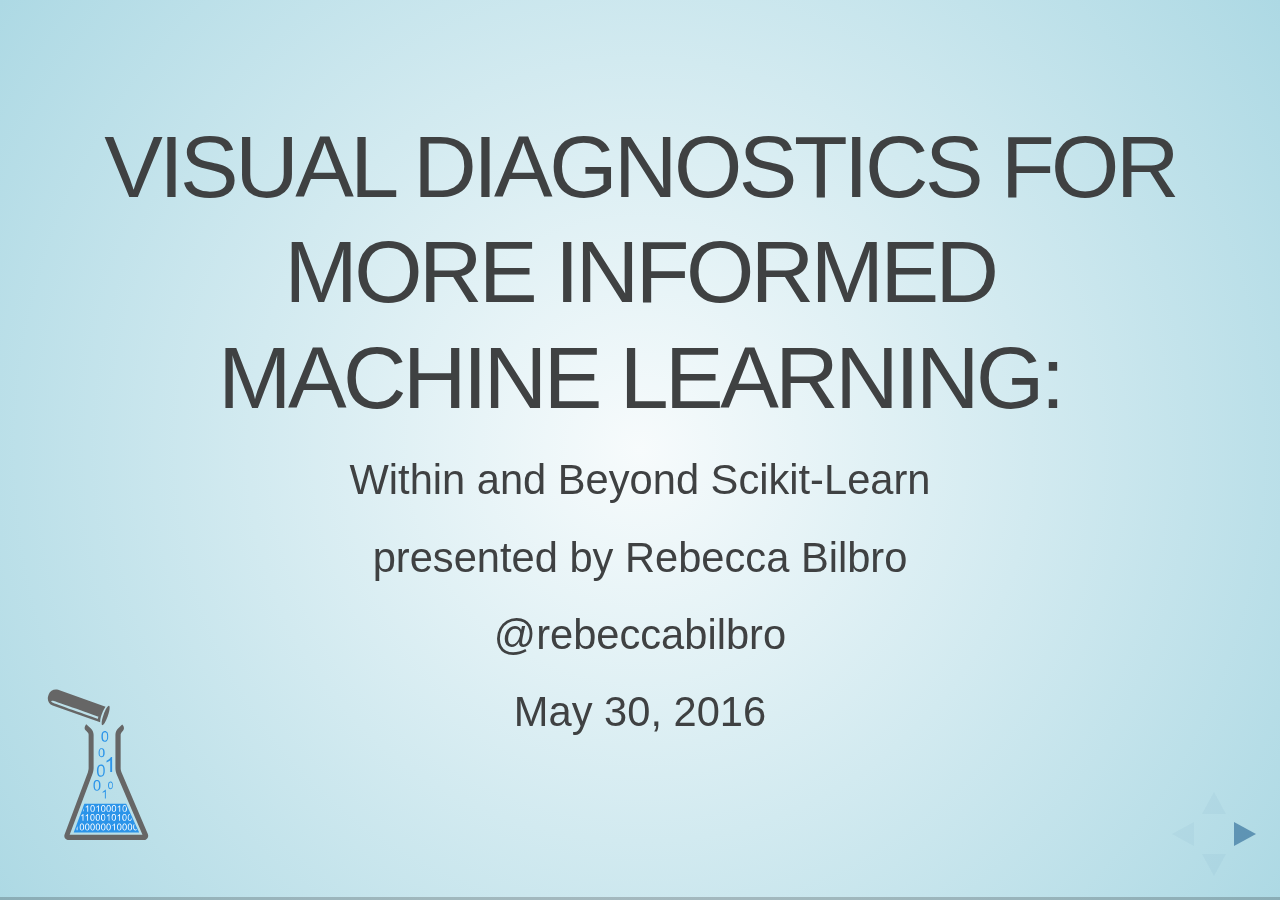
<file: slides/vizML/index.html>
<!doctype html>
<html>
	<head>
		<meta charset="utf-8">
		<meta name="viewport" content="width=device-width, initial-scale=1.0, maximum-scale=1.0, user-scalable=no">

		<title>District Data Labs - PyCon 2016</title>

		<link rel="stylesheet" href="css/reveal.css">
		<link rel="stylesheet" href="css/theme/ddl.css">

		<!-- Theme used for syntax highlighting of code -->
		<link rel="stylesheet" href="css/theme/zenburn.css">

		<!-- Printing and PDF exports -->
		<script>
			var link = document.createElement( 'link' );
			link.rel = 'stylesheet';
			link.type = 'text/css';
			link.href = window.location.search.match( /print-pdf/gi ) ? 'css/print/pdf.css' : 'css/print/paper.css';
			document.getElementsByTagName( 'head' )[0].appendChild( link );
		</script>
	</head>
	<body>
		<div class="reveal">
			<div class="slides">
				<section data-markdown>
					<script type="text/template">
						<h2>Visual Diagnostics for More Informed Machine Learning:</h2>
						Within and Beyond Scikit-Learn

						presented by Rebecca Bilbro

						@rebeccabilbro

						May 30, 2016
					<aside class="notes"> Welcome and thank you for joining me for my talk on visual diagnostics for more informed machine learning
					</aside>
					</script>
				</section>

				<section id="nicetomeetyou">
					<h1>Nice to meet you</h1>
					<p class="fragment">My name is Rebecca</p>
					<aside class="notes"> First of all, it's nice to meet you. My name is Rebecca.
					</aside>
				</section>

				<section id="credentials">
					<h2>My Background:</h2>
					<p><span class="fragment">PhD</span><span class="fragment">... not in machine learning</span></p>
					<p><span class="fragment">data scientist</span> <span class="fragment">aka "research parasite"</span></p>
					<p class="fragment">public (Fed) start up</p>
					<p class="fragment">2 years of Python</p>
					<p class="fragment"> :) </p>
					<aside class="notes"> I wanted to take a moment to go over my background. As for the first question you get asked in the Machine Learning community... yes, I have a PhD. No it's not in Machine Learning. After many years in academia, I now work as a data scientist in Washington, DC. My day job is at a public start up within the U.S. Department of Commerce where I build prediction policy models for trade, census, and weather data. I've been programming in Python for 2 years.
					</aside>
				</section>

				<section id="outline">
					<h2>Where this is going</h2>
					<p class="fragment">Kansas (where I started)</p>
				  <p class="fragment">Land of Oz (where I landed)</p>
					<p class="fragment">Yellow brick road (how I got there)</p>
					<p class="fragment">Ruby slippers (what's next)</p>
					<aside class="notes"> I also wanted to give you a short roadmap of my talk. You guys have seen The Wizard of Oz, right? Ok good, cause that's sort of the metaphor for my whole talk. I'm going to start by talking about (1) how I got into Machine Learning in Python, then (2) I'll talk about where I am now, (3) how I got there, and (4) what I think is coming next.
					</aside>
				</section>

				<section data-markdown>
					<script type="text/template">
						<h1 class="grey">Kansas</h1>
					<aside class="notes"> How many self-taught Machine Learning practitioners out there? Well I'm sure you can relate. My path to ML was circuitous. I studied math, I did research in technical communication, I dabbled in a lot of things. But when I found Python and Machine Learning, it was basically love at first sight. Because...
					</aside>
					</script>
				</section>

				<section data-background="images/overtherainbow2.jpg" data-background-size="1000px">
						<h2 class="darkgrey">Machine learning is easy</h2>
					<aside class="notes"> Python makes Machine Learning so easy. Don't believe me?
					</aside>
				</section>

				<section id="five steps">
					<h2>Five Simple Steps</h2>
					<ol>
						<li><p class="fragment">Prep data</p></li>
						<li><p class="fragment">Pick model</p></li>
						<li><p class="fragment">Fit model</p></li>
						<li><p class="fragment">Validate model</p></li>
						<li><p class="fragment">Deploy</p></li>
					</ol>
					<aside class="notes"> All you have to do is (1) prep your data, (2) pick a model, (3) instantiate and fit that model, (4) validate it, and (5) deploy it!  You can do all of that in just a few dozen lines of code. Want to see how I did it?
					</aside>
				</section>

				<section data-markdown>
					<script type="text/template">
					<h2>Prep Data</h2>

						import pandas as pd
						PATH = "data.csv"
						df = pd.read_csv(PATH)

					<aside class="notes"> I'd use Pandas to import my data into a dataframe. I had a vague sense that I should be worried about holding all of it in memory, but tried not to think about that too much.
					</aside>
				</script>
				</section>

				<section data-markdown>
					<script type="text/template">
					<h2>Pick Model</h2>
						![Ask Stackoverflow](images/stackoverflow.png)

					<aside class="notes"> Pick a model. Luckily for me, it turned out the internet was just FULL of people who know exactly which model is the best.
					</aside>
				</script>
				</section>

				<section data-markdown>
					<script type="text/template">
					<h2>Fit Model</h2>

						from sklearn.linear_model import LogisticRegression
						model = LogisticRegression()
						model.fit(X,y)
						model.predict(X)

					<aside class="notes"> Once I picked a model, I'd fit it using something like this. Scikit-Learn is incredible and the API made this ridiculously easy.
					</aside>
					</script>
				</section>

				<section data-markdown>
					<script type="text/template">
					<h2>Validate Model</h2>

						from sklearn.metrics import mean_squared_error
						from sklearn.metrics import r2_score
						print mse(expected, predicted)
						print r2_score(expected, predicted)

						from sklearn.metrics import classification_report
						print classification_report(expected, predicted)
					<aside class="notes"> Because I'm a nice person, next I'd validate the model using the coefficient of determination for my regressors, or the F1 score for my classifiers. I'd proceed to feel superior if I got anything over .8, and otherwise...
					</aside>
					</script>
				</section>

				<section data-background="images/blindfold.png" data-background-size="700px">
						<h2 class="darkgrey">GridSearchCV</h2>
							<aside class="notes"> ...I'd use Gridsearch to help me get my scores up.
    			  	</aside>
				</section>

				<section data-background="images/pipelines.png" data-background-size="1000px">
					<h2 class="darkgrey">Pipelines</h2>
						<aside class="notes"> Then I'd use pipelines to take all the hacky research code and put it into something good enough for deployment.
						</aside>
				</section>

				<section data-markdown>
					<script type="text/template">
						<h1 class="grey">Done!</h1>
					<aside class="notes"> That's it!   Except... at night when I'd lie in bed, I couldn't help but think...
					</aside>
				</script>
				</section>

				<section data-background="images/noidea.jpg" data-background-size="900px">
					<aside class="notes"> ...that maybe I had no idea what I was actually doing. I'm pretty sure I'm not the only one. Python and high-level libraries like Scikit-Learn have made Machine Learning accessible in a way that it never was before. But informed machine learning is still really hard.
					</aside>
				</section>

				<section data-background="images/overtherainbow2.jpg" data-background-size="1000px">
						<h2 class="darkgrey">Informed machine learning is hard</h2>
						<aside class="notes"> As the tools have become more accessible, the ML population has swelled. And it seems like the appetite for machine learning-based applications has never been bigger. Predictive methods are going to increasingly inform how we do all kinds of things, from how we shop to how we live, from how we fight to how we fall in love. Before, you used to have to go to school to do ML. My mentor has studied machine learning for a decade, and so has my boss. But the future of machine learning practitioners looks a lot more like me.
						</aside>
				</section>

				<section id="anscombe" data-background="images/anscombe.png" data-background-size="1000px">
					<p><span class="fragment">Anscombe's Quartet</span></p>
						<aside class="notes"> Recognize this?  It's Anscombe's quartet - four datasets with nearly identical statistical properties but that are no less significantly different. The takeaway is that of all of the analytical tools at our disposal, sometimes our eyes are the most important.
						</aside>
				</section>

				<section data-markdown>
					<script type="text/template">
						<h1 class="grey">Land of Oz</h1>
					<aside class="notes">	So we need to go to a place where machine learning is in color.  Where it is informed. Where predictions are valid and robust. Where we know which features to model on. Where the models are appropriate and performant. Where can identify bias and overtraining, and adjust accordingly.
					</aside>
					</script>
				</section>

				<section data-background="images/dorothy-bw.jpg" data-background-size="1000px">
					<aside class="notes"> In other words, how do we turn on the technicolor for machine learning?
					</aside>
				</section>

				<section data-background="images/dorothy.jpg" data-background-size="1000px">
					<aside class="notes"> In other words, how do we turn on the technicolor for machine learning?
					</aside>
				</section>

				<section data-background="images/bricks.png" data-background-size="400px" data-background-repeat="repeat">
						<h2 class="darkgrey">Follow the Yellow Brick Road</h2>
							<aside class="notes"> Many of the tools have already been implemented in Python. But they're kind scattered, so what I've done is cobbled them together into what I like to think of as the "yellow brick road"
							</aside>
				</section>

				<section data-background="images/model_triple_workflow_color.png" data-background-size="700px">
					<aside class="notes"> When it comes to ML, the most important picture to have is the big picture. Our conversations about models sometimes give us tunnel vision. Whether it's random forests, SVM, Bayes, neural nets, everyone has their favorite! Picking a good model is important, but it's not enough. I propose a broader view. This is a diagram of the workflow I use to do machine learning, and it's the one I use now to teach beginners. As you'll see, visualizations play a critical role in every stage.
					</aside>
				</section>

				<section data-markdown>
					<script type="text/template">
					<h2>The Model Selection Triple</h2>
					<aside class="notes">My workflow is based on the model selection triple: feature analysis, model selection, and hyperparameter tuning.
					</aside>
					</script>
				</section>

				<section data-background="images/feature_analysis.png" data-background-size="600px">
				<h1 class="grey">Feature Analysis</h1>
					<aside class="notes"> Feature analysis
					</aside>
				</section>

				<section data-background="images/model_selection.png" data-background-size="600px">
				<h1 class="grey">Model Selection</h1>
					<aside class="notes"> Model selection
					</aside>
				</section>

				<section data-background="images/hyperparameter_tuning.png" data-background-size="600px">
				<h1 class="grey">Hyperparameter Tuning</h1>
					<aside class="notes"> Hyperparameter tuning
					</aside>
				</section>

				<section data-background="images/bricks.png" data-background-size="400px" data-background-repeat="repeat">
						<h2 class="darkgrey">Follow the Yellow Brick Road</h2>
							<aside class="notes"> Follow the yellow brick road
							</aside>
				</section>

				<section data-markdown data-background="#f2be2c">
					<script type="text/template">
						<h1 class="white">Visual Feature Analysis</h1>
							<aside class="notes"> Once I have a new dataset, I begin with feature analysis. This involves descriptive statistics, but also things like...
							</aside>
					</script>
				</section>

				<section data-background="images/box_viz.png" data-background-size="1000px">
					<h1 class="grey">Boxplots</h1>
					<aside class="notes"> Boxplots, so that I can look at the central tendency of the data, see the distribution, and examine outliers.
					</aside>
				</section>

				<section data-background="images/hist_viz.png" data-background-size="1000px">
					<h1 class="grey">Histograms</h1>
					<aside class="notes"> Histograms, to bin the values of individual features and expose frequencies.
					</aside>
				</section>

				<section data-background="images/splom_viz.png" data-background-size="1000px">
					<h1 class="grey">Sploms</h1>
					<aside class="notes"> Scatterplot matrices, to check for pairwise relationships between features. I use these to look for covariance, for relationships that appear to be linear, quadratic, or exponential. I watch for homoscedastic or heteroscedastic behavior to understand how the features are dispersed relative to each other.
					</aside>
				</section>

				<section data-background="images/joint_viz.png" data-background-size="600px">
					<h1 class="grey">Jointplots</h1>
					<aside class="notes"> And often jointplots, when I need to zoom in on a single pair of features.
					</aside>
				</section>

				<section data-background="images/rad_viz.png" data-background-size="1000px">
					<h1 class="grey">Radviz</h1>
					<aside class="notes"> I use radial visualizations or radviz, to examine the relative pull or predictiveness of certain features within a unit circle. I can also look for class separability.
					</aside>
				</section>

				<section data-background="images/pcoord_viz.png" data-background-size="1000px">
					<h1 class="grey">Parallel Coordinates</h1>
					<aside class="notes"> I also find parallel coordinates useful - here my datapoints are plotted as individual line segments and I look for thick chords or braids of lines of the same color that indicate good class separability. My analysis of the features often leads back to the data, where I take another pass through to normalize, scale, extract, or otherwise wrangle the attributes.
					</aside>
				</section>

				<section data-markdown data-background="#e29539">
					<script type="text/template">
						<h1 class="white">Visual Model Selection</h1>
						<aside class="notes">After more feature analysis has confirmed I'm on the right track, I identify the category of machine learning models best suited to my features and problem space, often experimenting with fit-predict on multiple models.
						</aside>
						</script>
				</section>

				<section data-background="images/scikitlearncheatsheet.png" data-background-size="1000px">
					<h2 class="darkgrey">Choosing the Right Estimator</h2>
					<aside class="notes">Many of us begin our journey through Machine Learning with Python using the Scikit-Learn "Choosing the Right Estimator" flowchart.
					</aside>
				</section>

				<section data-background="images/clustercompare_DDL.png" data-background-size="1000px">
					<h2 class="darkgrey">Cluster Comparison</h2>
					<aside class="notes">There's also the cluster comparison plot, which you can use to compare different clustering algorithms across different datasets...
					</aside>
				</section>

				<section data-background="images/classifiercompare_DDL.png" data-background-size="1250px">
					<h2 class="darkgrey">Classifier Comparison</h2>
					<aside class="notes">...and the classifier comparison plot, which is a helpful visual comparison of the performance of nine different classifiers across three different toy datasets.
					</aside>
				</section>

				<section data-background="images/ml_map_v4.png" data-background-size="1000px">
					<h2 class="darkgrey">Model families</h2>
					<aside class="notes">Lately I've been experimenting with some different ways of visualizing model families. I think it would be useful to be able to treat model selection as a kind of graph theory traversal problem.
					</aside>
				</section>

				<section data-background="images/classrpt_viz.png" data-background-size="1000px">
					<h2 class="darkgrey">Classification Heatmap</h2>
					<aside class="notes">Model evaluation tools, like this classification heatmap, can also feed into my model selection process...
					</aside>
				</section>

				<section data-background="images/rocauc_viz.png" data-background-size="1000px">
					<h2 class="darkgrey">ROC-AUC Plots</h2>
					<aside class="notes">I particularly like using small multiples as a method for comparing the relative appropriateness of different algorithms for a given dataset...
					</aside>
				</section>

				<section data-background="images/regrerror3_viz.png" data-background-size="1000px">
					<h2 class="darkgrey">Prediction Error Plots</h2>
					<aside class="notes">And it helps to be able to visually compare the performance of each model...
					</aside>
				</section>

				<section data-background="images/resids3.png" data-background-size="1000px">
					<h2 class="darkgrey">Residual Plots</h2>
					<aside class="notes">...so that I can build up my intuition not only about which model performs best, but about why - for instance due to bias or heteroscedasticity.
					</aside>
				</section>

				<section data-markdown data-background="#94ba65">
					<script type="text/template">
						<h1 class="white">Visual tuning</h1>
						<aside class="notes">This kind of evaluation of my models flows directly into a reflection on the models I initially selected, in some cases leading me to choose different models. My model evaluations also help me approach tuning...
						</aside>
					</script>
				</section>

				<section data-background="images/blindfold.png" data-background-size="700px">
					<h2 class="darkgrey">Blind Gridsearch</h2>
							<aside class="notes"> Gridsearch is an incredibly powerful tool. But the problem is that picking the initial search range for the parameters requires some understanding of what parameters are available, what those parameters mean, what impact they can have on a model, and what a reasonable search space might be. Instead of just blundering around...
    			  	</aside>
				</section>

				<section data-background="images/val_curve.png" data-background-size="1000px">
					<h2 class="darkgrey">Validation Curves</h2>
					<aside class="notes"> I use validation curves to visualize training and validation scores of a model as I explore different values of a single hyperparameter. I look for that sweet spot with the highest value for both the training and the validation scores. Both scores low = underfit. Training score high + validation score low = overfit.
					</aside>
				</section>

				<section data-background="images/viz_gridsearch.png" data-background-size="900px">
					<h2 class="darkgrey">Visual Gridsearch</h2>
					<aside class="notes">I also like to use heatmaps to visualize combinations of hyperparameter values that produce the best models. Yes, hyperparameter tuning is still hard. Like I said, some folks spend years in school studying and investigating the complexities of different model parameters. Spinning up that kind of hard-won intuition doesn't happen overnight, but for me visualizations add insight and take the process out of the black box.
					</aside>
				</section>

				<section data-background="images/rubyslippers.jpg" data-background-size="1000px">
					<h1 class="brightblue">Ruby Slippers</h1>
					<aside class="notes">So by following the yellow brick road, you can get to a place where machine learning is more informed. We need to make Oz a place that anyone can get to. A lot of the tools are already implemented in Python - in Scikit-Learn, Matplotlib, Pandas, Bokeh, and Seaborn. But they're spread out across a lot of different places, which makes them harder to use together. We can fix that.
					</aside>
				</section>

				<section data-background="images/model_triple_workflow_color.png" data-background-size="700px">
					<h2 class="darkgrey">Facilitate better workflows</h2>
					<aside class="notes">Visualization can play a role throughout the workflow.
					</aside>
				</section>

				<section data-markdown>
					<script type="text/template">
					<h2>There's no place like</h2>
					```bash
					cd ~
					pip install yellowbrick
					```
					<aside class="notes"> There's no place like home! You can pip install yellowbrick, a package we've been working on that wraps some of the feature analysis and model evaluation tools in a convenient API. I think we could wrap my entire workflow into this API.
					</aside>
					</script>
				</section>

				<section data-background="images/ml_map_v4.png" data-background-size="1250px">
					<h2 class="darkgrey">Make model selection interactive?</h2>
						<aside class="notes">What does the next version of the "Choosing the Right Estimator" flowchart look like?
						</aside>
				</section>

				<section data-background="images/KNN_slider.png" data-background-size="700px">
					<h2 class="darkgrey">Develop visual steering techniques?</h2>
						<aside class="notes"> How can we implement visual steering through interactive hyperparameter tuning? I look forward to hearing your ideas ...
						</aside>
				</section>

				<section data-markdown>
					<script type="text/template">
					<h2>Blog Posts</h2>
					<ul>
						<li>Intro to ML with Scikit-Learn</li>
						<li>Feature Analysis</li>
						<li>Model Selection</li>
						<li>Hyperparameter Tuning</li>
						<li>...more at https://districtdatalabs.silvrback.com/</li>
					</ul>
						<aside class="notes"> Want more?
						</aside>
					</script>
				</section>

				<section data-markdown>
					<script type="text/template">
					<h2>github.com/DistrictDataLabs</h2>
					<ul>
						<li>Yellowbrick</li>
						<li>Trinket</li>
						<li>Baleen (RSS ingestor for NLP)</li>
						<li>Tribe (Social network graph extraction)</li>
					</ul>
						<aside class="notes"> Want more?
						</aside>
					</script>
				</section>

				<section data-markdown>
					<script type="text/template">
						<h2>PyCon 2016</h2>
						<ul>
							<li>(Poster) Web Apps that Learn</li>
							<li>(Poster) Sciencing with Pygame, Celery, and NumPy</li>
							<li>(Sprint) Baleen</li>
							<li>(Sprint) Trinket</li>
						</ul>
						<aside class="notes"> Want more?
						</aside>
					</script>
				</section>

				<section data-markdown>
					<script type="text/template">
					Come sprint with me!
					<h1> ''Trinket'' </h1>
					Rebecca Bilbro /	@rebeccabilbro

					District Data Labs / @districtdatalab
						<aside class="notes"> Join our Trinket sprint!
						</aside>
					</script>
				</section>


			</div>
		</div>

		<script src="lib/js/head.min.js"></script>
		<script src="js/reveal.js"></script>

		<script>
			// More info https://github.com/hakimel/reveal.js#configuration
			Reveal.initialize({
				history: true,

				// More info https://github.com/hakimel/reveal.js#dependencies
				dependencies: [
					{ src: 'plugin/markdown/marked.js' },
					{ src: 'plugin/markdown/markdown.js' },
					{ src: 'plugin/notes/notes.js', async: true },
					{ src: 'plugin/highlight/highlight.js', async: true, callback: function() { hljs.initHighlightingOnLoad(); } }
				]
			});
		</script>
	</body>
</html>
</file>
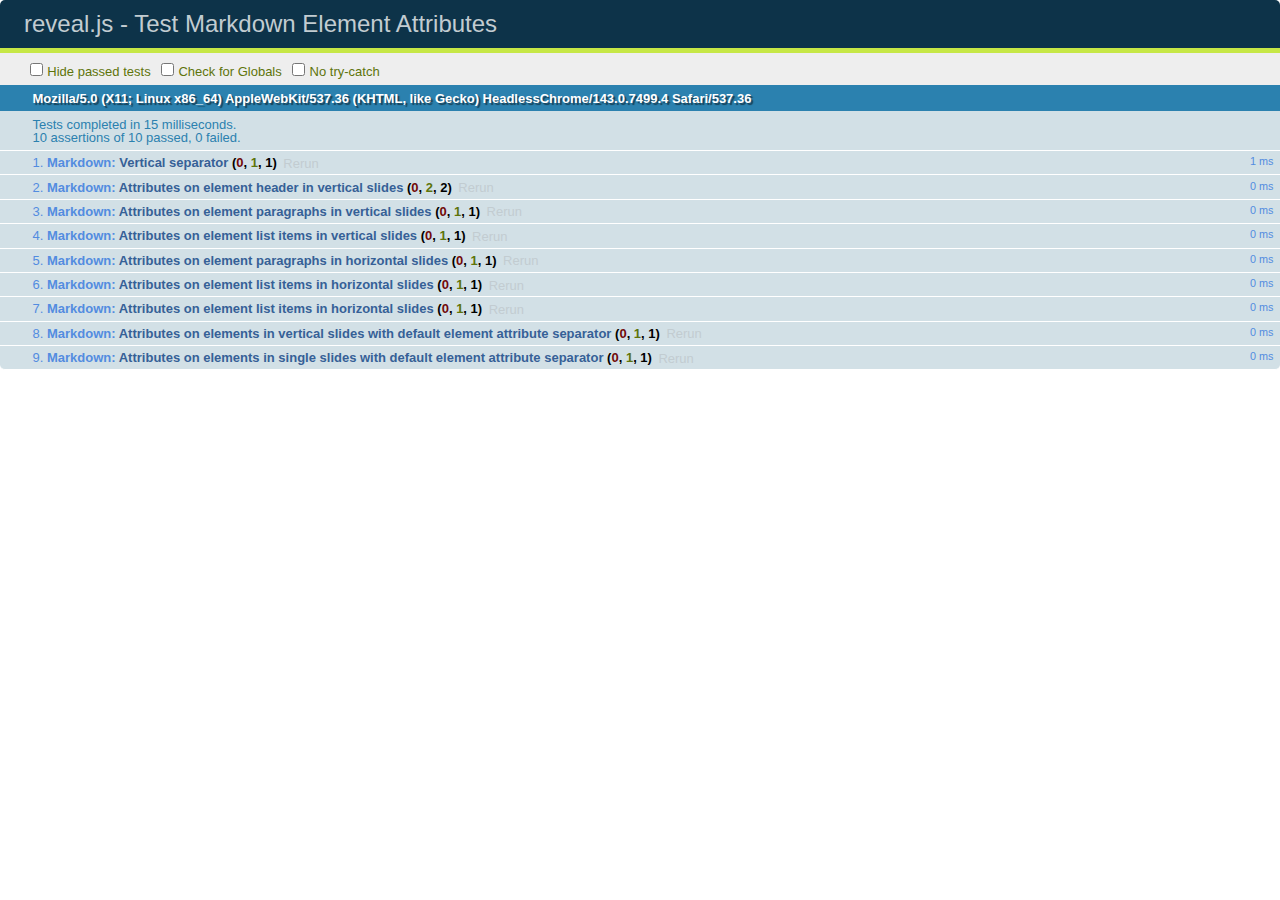
<file: slides/test/test-markdown-element-attributes.html>
<!doctype html>
<html lang="en">

	<head>
		<meta charset="utf-8">

		<title>reveal.js - Test Markdown Element Attributes</title>

		<link rel="stylesheet" href="../css/reveal.css">
		<link rel="stylesheet" href="qunit-1.12.0.css">
	</head>

	<body style="overflow: auto;">

		<div id="qunit"></div>
		<div id="qunit-fixture"></div>

		<div class="reveal" style="display: none;">

			<div class="slides">

				<!-- <section data-markdown="example.md" data-separator="^\n\n\n" data-separator-vertical="^\n\n"></section> -->

				<!-- Slides are separated by newline + three dashes + newline, vertical slides identical but two dashes -->
				<section data-markdown data-separator="^\n---\n$" data-separator-vertical="^\n--\n$" data-element-attributes="{_\s*?([^}]+?)}">>
					<script type="text/template">
						## Slide 1.1
						<!-- {_class="fragment fade-out" data-fragment-index="1"} -->

						--

						## Slide 1.2
						<!-- {_class="fragment shrink"} -->

						Paragraph 1
						<!-- {_class="fragment grow"} -->

						Paragraph 2
						<!-- {_class="fragment grow"} -->

						- list item 1 <!-- {_class="fragment grow"} -->
						- list item 2 <!-- {_class="fragment grow"} -->
						- list item 3 <!-- {_class="fragment grow"} -->


						---

						## Slide 2


						Paragraph 1.2  
						multi-line <!-- {_class="fragment highlight-red"} -->

						Paragraph 2.2 <!-- {_class="fragment highlight-red"} -->

						Paragraph 2.3 <!-- {_class="fragment highlight-red"} -->

						Paragraph 2.4 <!-- {_class="fragment highlight-red"} -->

						- list item 1 <!-- {_class="fragment highlight-green"} -->
						- list item 2<!-- {_class="fragment highlight-green"} -->
						- list item 3<!-- {_class="fragment highlight-green"} -->
						- list item 4
						<!-- {_class="fragment highlight-green"} -->
						- list item 5<!-- {_class="fragment highlight-green"} -->

						Test

						![Example Picture](examples/assets/image2.png)
						<!-- {_class="reveal stretch"} -->

					</script>
				</section>



				<section 	data-markdown data-separator="^\n\n\n"
									data-separator-vertical="^\n\n"
									data-separator-notes="^Note:"
									data-charset="utf-8">
					<script type="text/template">
						# Test attributes in Markdown with default separator
						## Slide 1 Def <!-- .element: class="fragment highlight-red" data-fragment-index="1" -->


						## Slide 2 Def
						<!-- .element: class="fragment highlight-red" -->

					</script>
				</section>

				<section data-markdown>
				  <script type="text/template">
					## Hello world
					A paragraph
					<!-- .element: class="fragment highlight-blue" -->
				  </script>
				</section>

				<section data-markdown>
				  <script type="text/template">
					## Hello world

					Multiple  
					Line
					<!-- .element: class="fragment highlight-blue" -->
				  </script>
				</section>

				<section data-markdown>
				  <script type="text/template">
					## Hello world

					Test<!-- .element: class="fragment highlight-blue" -->

					More Test
				  </script>
				</section>


			</div>

		</div>

		<script src="../lib/js/head.min.js"></script>
		<script src="../js/reveal.js"></script>
		<script src="../plugin/markdown/marked.js"></script>
		<script src="../plugin/markdown/markdown.js"></script>
		<script src="qunit-1.12.0.js"></script>

		<script src="test-markdown-element-attributes.js"></script>

	</body>
</html>
</file>
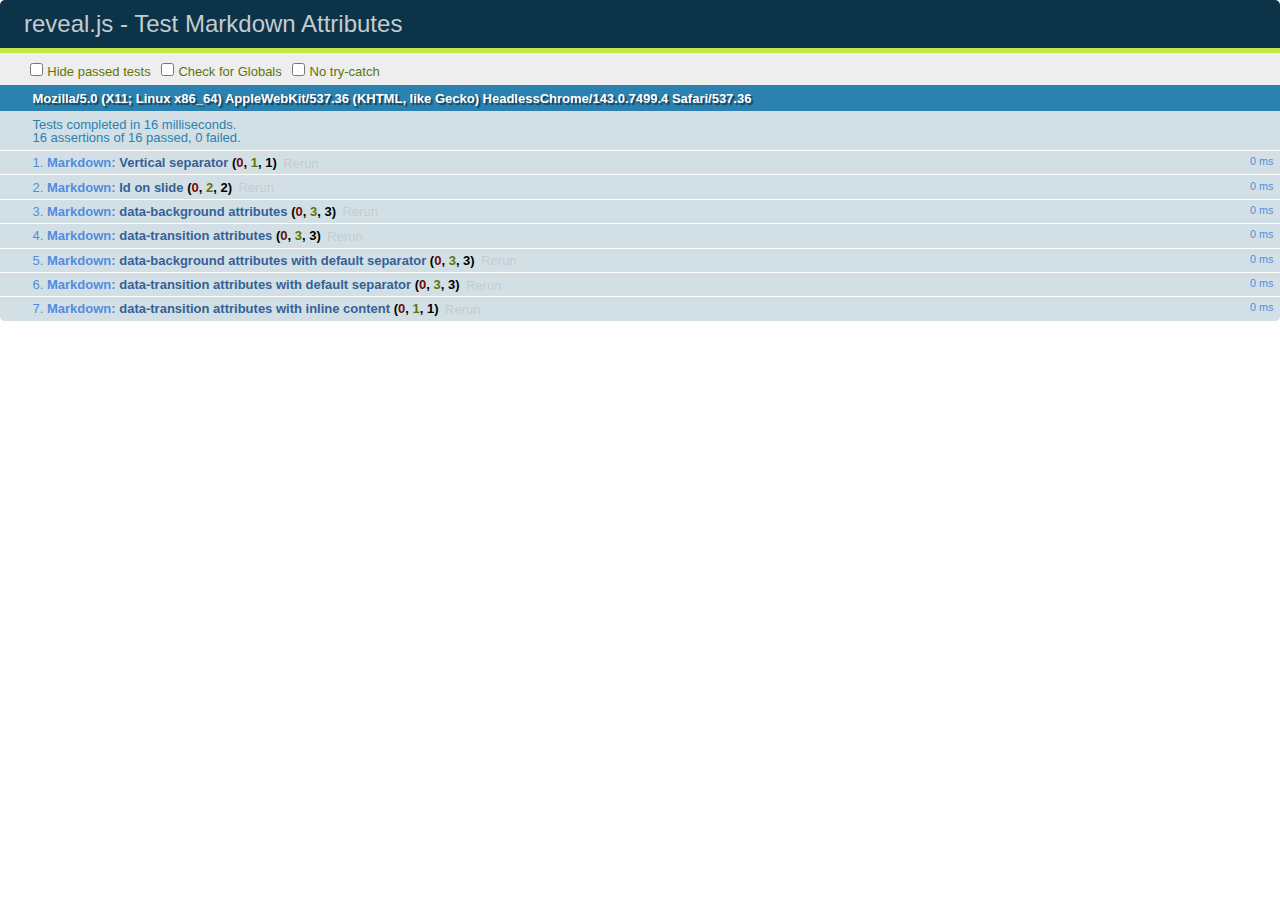
<file: slides/test/test-markdown-slide-attributes.html>
<!doctype html>
<html lang="en">

	<head>
		<meta charset="utf-8">

		<title>reveal.js - Test Markdown Attributes</title>

		<link rel="stylesheet" href="../css/reveal.css">
		<link rel="stylesheet" href="qunit-1.12.0.css">
	</head>

	<body style="overflow: auto;">

		<div id="qunit"></div>
		<div id="qunit-fixture"></div>

		<div class="reveal" style="display: none;">

			<div class="slides">

				<!-- <section data-markdown="example.md" data-separator="^\n\n\n" data-separator-vertical="^\n\n"></section> -->

				<!-- Slides are separated by three lines, vertical slides by two lines, attributes are one any line starting with (spaces and) two dashes -->
				<section 	data-markdown data-separator="^\n\n\n"
									data-separator-vertical="^\n\n"
									data-separator-notes="^Note:"
									data-attributes="--\s(.*?)$"
									data-charset="utf-8">
					<script type="text/template">
						# Test attributes in Markdown
						## Slide 1



						## Slide 2
						<!-- -- id="slide2" data-transition="zoom" data-background="#A0C66B" -->


						## Slide 2.1
						<!-- -- data-background="#ff0000" data-transition="fade" -->


						## Slide 2.2
						[Link to Slide2](#/slide2)



						## Slide 3
						<!-- -- data-transition="zoom" data-background="#C6916B" -->



						## Slide 4
					</script>
				</section>

				<section 	data-markdown data-separator="^\n\n\n"
									data-separator-vertical="^\n\n"
									data-separator-notes="^Note:"
									data-charset="utf-8">
					<script type="text/template">
						# Test attributes in Markdown with default separator
						## Slide 1 Def



						## Slide 2 Def
						<!-- .slide: id="slide2def" data-transition="concave" data-background="#A7C66B" -->


						## Slide 2.1 Def
						<!-- .slide: data-background="#f70000" data-transition="page" -->


						## Slide 2.2 Def
						[Link to Slide2](#/slide2def)



						## Slide 3 Def
						<!-- .slide: data-transition="concave" data-background="#C7916B" -->



						## Slide 4
					</script>
				</section>

				<section data-markdown>
					<script type="text/template">
						<!-- .slide: data-background="#ff0000" -->
						## Hello world
					</script>
				</section>

				<section data-markdown>
					<script type="text/template">
						## Hello world
						<!-- .slide: data-background="#ff0000" -->
					</script>
				</section>

				<section data-markdown>
					<script type="text/template">
						## Hello world

						Test
						<!-- .slide: data-background="#ff0000" -->

						More Test
					</script>
				</section>

			</div>

		</div>

		<script src="../lib/js/head.min.js"></script>
		<script src="../js/reveal.js"></script>
		<script src="../plugin/markdown/marked.js"></script>
		<script src="../plugin/markdown/markdown.js"></script>
		<script src="qunit-1.12.0.js"></script>

		<script src="test-markdown-slide-attributes.js"></script>

	</body>
</html>
</file>
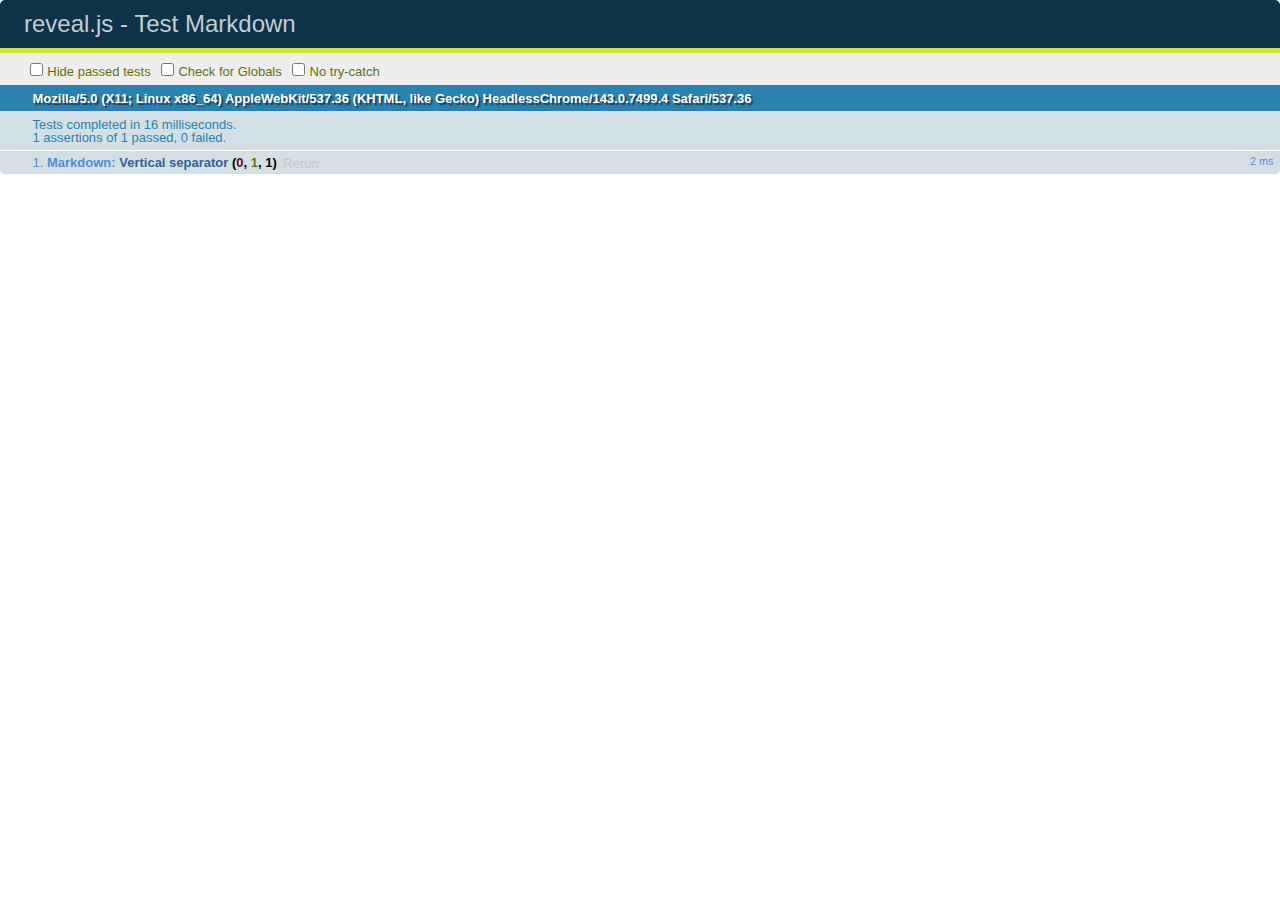
<file: slides/test/test-markdown.html>
<!doctype html>
<html lang="en">

	<head>
		<meta charset="utf-8">

		<title>reveal.js - Test Markdown</title>

		<link rel="stylesheet" href="../css/reveal.css">
		<link rel="stylesheet" href="qunit-1.12.0.css">
	</head>

	<body style="overflow: auto;">

		<div id="qunit"></div>
  		<div id="qunit-fixture"></div>

		<div class="reveal" style="display: none;">

			<div class="slides">

				<!-- <section data-markdown="example.md" data-separator="^\n\n\n" data-separator-vertical="^\n\n"></section> -->

				<!-- Slides are separated by newline + three dashes + newline, vertical slides identical but two dashes -->
				<section data-markdown data-separator="^\n---\n$" data-separator-vertical="^\n--\n$">
					<script type="text/template">
						## Slide 1.1

						--

						## Slide 1.2

						---

						## Slide 2
					</script>
				</section>

			</div>

		</div>

		<script src="../lib/js/head.min.js"></script>
		<script src="../js/reveal.js"></script>
		<script src="../plugin/markdown/marked.js"></script>
		<script src="../plugin/markdown/markdown.js"></script>
		<script src="qunit-1.12.0.js"></script>

		<script src="test-markdown.js"></script>

	</body>
</html>
</file>
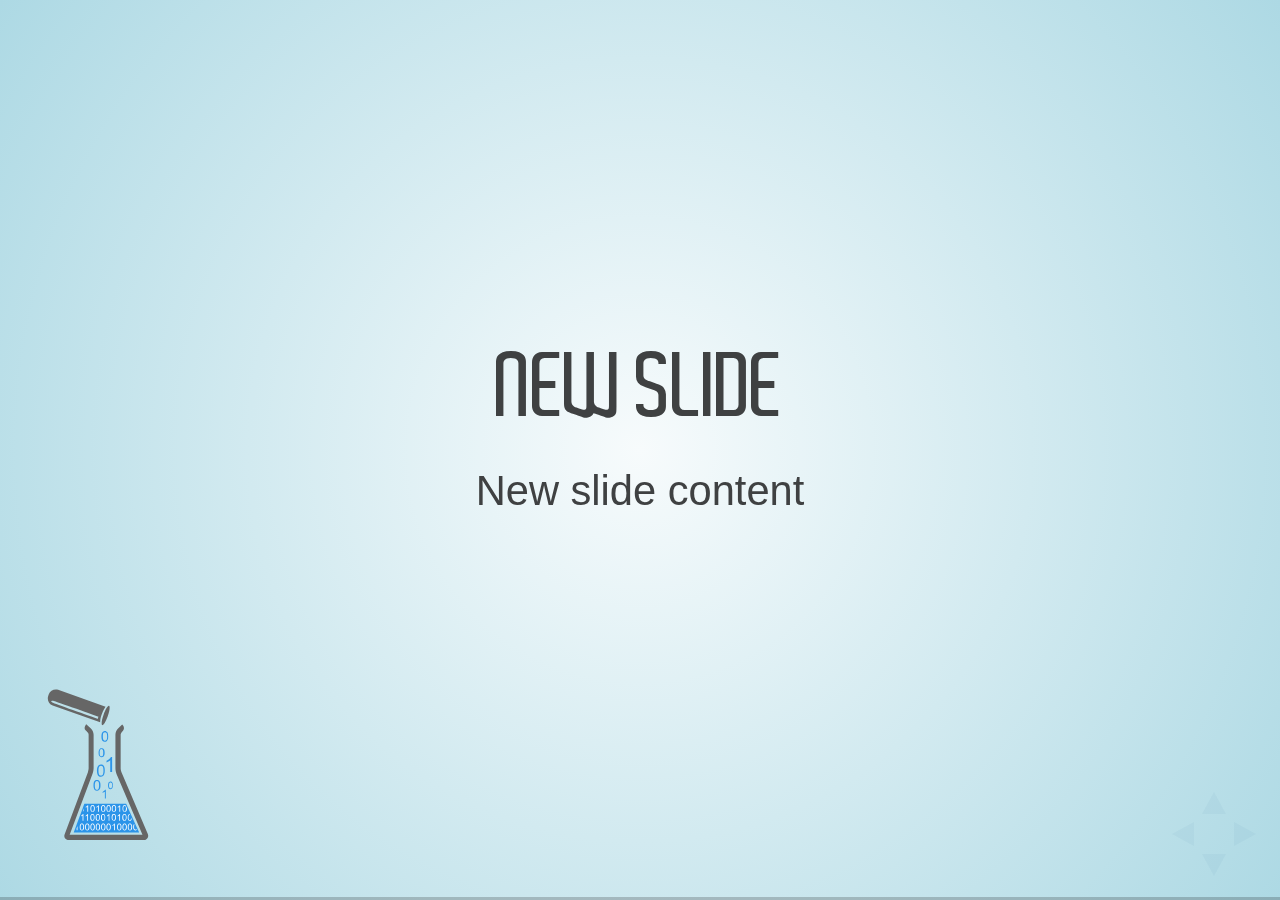
<file: slides/tutorial/slide.html>
<!doctype html>
<html>
<head>
	<meta charset="utf-8">
	<meta name="viewport" content="width=device-width, initial-scale=1.0, maximum-scale=1.0, user-scalable=no">

	<title>Natural Language Processing with NLTK and Gensim: District Data Labs Tutorial at PyCon 2016</title>

	<link rel="stylesheet" href="css/reveal.css">
	<link rel="stylesheet" href="css/theme/ddl.css">

	<!-- Theme used for syntax highlighting of code -->
	<link rel="stylesheet" href="lib/css/zenburn.css">

	<!-- Printing and PDF exports -->
	<script>
		var link = document.createElement( 'link' );
		link.rel = 'stylesheet';
		link.type = 'text/css';
		link.href = window.location.search.match( /print-pdf/gi ) ? 'css/print/pdf.css' : 'css/print/paper.css';
		document.getElementsByTagName( 'head' )[0].appendChild( link );
	</script>
</head>

<body>
  <!-- Presentation containers -->
	<div class="reveal">
		<div class="slides">

      <!--  slide -->
      <section id="" data-markdown>
          <script type="text/template">
            ## New Slide

            New slide content

            <aside class="notes">

            </aside>
          </script>
      </section><!--  slide ends -->


    </div><!-- slides ends -->
	</div><!-- reveal ends -->

	<script src="lib/js/head.min.js"></script>
	<script src="js/reveal.js"></script>

	<script>
		// More info https://github.com/hakimel/reveal.js#configuration
		Reveal.initialize({
			history: true,

			// More info https://github.com/hakimel/reveal.js#dependencies
			dependencies: [
				{ src: 'plugin/markdown/marked.js' },
				{ src: 'plugin/markdown/markdown.js' },
				{ src: 'plugin/notes/notes.js', async: true },
				{ src: 'plugin/highlight/highlight.js', async: true, callback: function() { hljs.initHighlightingOnLoad(); } }
			]
		});
	</script>
</body>
</html>
</file>
<file: vizMLslides/css/theme/ddl.css>
/**
 * Sky theme for reveal.js.
 *
 * Copyright (C) 2011-2012 Hakim El Hattab, http://hakim.se
 */
.reveal a {
  line-height: 1.3em; }

/*********************************************
 * GLOBAL STYLES
 *********************************************/
body {
  background: #add9e4;
  background: -moz-radial-gradient(center, circle cover, #f7fbfc 0%, #add9e4 100%);
  background: -webkit-gradient(radial, center center, 0px, center center, 100%, color-stop(0%, #f7fbfc), color-stop(100%, #add9e4));
  background: -webkit-radial-gradient(center, circle cover, #f7fbfc 0%, #add9e4 100%);
  background: -o-radial-gradient(center, circle cover, #f7fbfc 0%, #add9e4 100%);
  background: -ms-radial-gradient(center, circle cover, #f7fbfc 0%, #add9e4 100%);
  background: radial-gradient(center, circle cover, #f7fbfc 0%, #add9e4 100%);
  background-color: #f7fbfc; }

.reveal {
  font-family: "Open Sans", sans-serif;
  font-size: 36px;
  font-weight: normal;
  color: #333;
 	background: url(../../images/ddl-logo-beaker.svg) left bottom no-repeat;
	background-position-x: 4%;
	background-position-y: 92%;
	background-size: 8%;
	
	

}

::selection {
  color: #fff;
  background: #134674;
  text-shadow: none; }

.reveal .slides > section,
.reveal .slides > section > section {
  line-height: 1.3;
  font-weight: inherit; }

/*********************************************
 * HEADERS
 *********************************************/
.reveal h1,
.reveal h2,
.reveal h3,
.reveal h4,
.reveal h5,
.reveal h6 {
  margin: 20px 0;
  color: #4C4C4C;
  font-family: "Aldo", sans-serif;
  font-weight: normal;
  line-height: 1.2;
  letter-spacing: -0.04em;
  text-transform: uppercase;
  text-shadow: none;
  word-wrap: break-word; }

.reveal h1 {
  font-size: 4em;
   }

.reveal h2 {
  font-size: 2.11em; }

.reveal h3 {
  font-size: 1.55em; }

.reveal h4 {
  font-size: 1em; }

.reveal h1 {
  text-shadow: none; }

/*********************************************
 * OTHER
 *********************************************/
.reveal p {
  margin: 20px 0;
  line-height: 1.3; }

/* Ensure certain elements are never larger than the slide itself */
.reveal img,
.reveal video,
.reveal iframe {
  max-width: 95%;
  max-height: 95%; }

.reveal strong,
.reveal b {
  font-weight: bold; }

.reveal em {
  font-style: italic; }

.reveal ol,
.reveal dl,
.reveal ul {
  display: inline-block;
  text-align: left;
  margin: 0 0 0 1em; }

.reveal ol {
  list-style-type: decimal; }

.reveal ul {
  list-style-type: disc; }

.reveal ul ul {
  list-style-type: square; }

.reveal ul ul ul {
  list-style-type: circle; }

.reveal ul ul,
.reveal ul ol,
.reveal ol ol,
.reveal ol ul {
  display: block;
  margin-left: 40px; }

.reveal dt {
  font-weight: bold; }

.reveal dd {
  margin-left: 40px; }

.reveal q,
.reveal blockquote {
  quotes: none; }

.reveal blockquote {
  display: block;
  position: relative;
  width: 70%;
  margin: 20px auto;
  padding: 5px;
  font-style: italic;
  background: rgba(255, 255, 255, 0.05);
  box-shadow: 0px 0px 2px rgba(0, 0, 0, 0.2); }

.reveal blockquote p:first-child,
.reveal blockquote p:last-child {
  display: inline-block; }

.reveal q {
  font-style: italic; }

.reveal pre {
  display: block;
  position: relative;
  width: 90%;
  margin: 20px auto;
  text-align: left;
  font-size: 0.55em;
  font-family: monospace;
  line-height: 1.2em;
  word-wrap: break-word;
  box-shadow: 0px 0px 6px rgba(0, 0, 0, 0.3); }

.reveal code {
  font-family: monospace; }

.reveal pre code {
  display: block;
  padding: 5px;
  overflow: auto;
  max-height: 400px;
  word-wrap: normal; }

.reveal table {
  margin: auto;
  border-collapse: collapse;
  border-spacing: 0; }

.reveal table th {
  font-weight: bold; }

.reveal table th,
.reveal table td {
  text-align: left;
  padding: 0.2em 0.5em 0.2em 0.5em;
  border-bottom: 1px solid; }

.reveal table th[align="center"],
.reveal table td[align="center"] {
  text-align: center; }

.reveal table th[align="right"],
.reveal table td[align="right"] {
  text-align: right; }

.reveal table tbody tr:last-child th,
.reveal table tbody tr:last-child td {
  border-bottom: none; }

.reveal sup {
  vertical-align: super; }

.reveal sub {
  vertical-align: sub; }

.reveal small {
  display: inline-block;
  font-size: 0.6em;
  line-height: 1.2em;
  vertical-align: top; }

.reveal small * {
  vertical-align: top; }

/*********************************************
 * LINKS
 *********************************************/
.reveal a {
  color: #3b759e;
  text-decoration: none;
  -webkit-transition: color .15s ease;
  -moz-transition: color .15s ease;
  transition: color .15s ease; }

.reveal a:hover {
  color: #74a7cb;
  text-shadow: none;
  border: none; }

.reveal .roll span:after {
  color: #fff;
  background: #264c66; }

/*********************************************
 * IMAGES
 *********************************************/
.reveal section img {
  margin: 15px 0px;
  background: rgba(255, 255, 255, 0.12);
  border: 4px solid #333;
  box-shadow: 0 0 10px rgba(0, 0, 0, 0.15); }

.reveal section img.plain {
  border: 0;
  box-shadow: none; }

.reveal a img {
  -webkit-transition: all .15s linear;
  -moz-transition: all .15s linear;
  transition: all .15s linear; }

.reveal a:hover img {
  background: rgba(255, 255, 255, 0.2);
  border-color: #3b759e;
  box-shadow: 0 0 20px rgba(0, 0, 0, 0.55); }

/*********************************************
 * NAVIGATION CONTROLS
 *********************************************/
.reveal .controls .navigate-left,
.reveal .controls .navigate-left.enabled {
  border-right-color: #3b759e; }

.reveal .controls .navigate-right,
.reveal .controls .navigate-right.enabled {
  border-left-color: #3b759e; }

.reveal .controls .navigate-up,
.reveal .controls .navigate-up.enabled {
  border-bottom-color: #3b759e; }

.reveal .controls .navigate-down,
.reveal .controls .navigate-down.enabled {
  border-top-color: #3b759e; }

.reveal .controls .navigate-left.enabled:hover {
  border-right-color: #74a7cb; }

.reveal .controls .navigate-right.enabled:hover {
  border-left-color: #74a7cb; }

.reveal .controls .navigate-up.enabled:hover {
  border-bottom-color: #74a7cb; }

.reveal .controls .navigate-down.enabled:hover {
  border-top-color: #74a7cb; }

/*********************************************
 * PROGRESS BAR
 *********************************************/
.reveal .progress {
  background: rgba(0, 0, 0, 0.2); }

.reveal .progress span {
  background: #3b759e;
  -webkit-transition: width 800ms cubic-bezier(0.26, 0.86, 0.44, 0.985);
  -moz-transition: width 800ms cubic-bezier(0.26, 0.86, 0.44, 0.985);
  transition: width 800ms cubic-bezier(0.26, 0.86, 0.44, 0.985); }
</file>
<file: vizMLslides/lib/css/zenburn.css>
/*

Zenburn style from voldmar.ru (c) Vladimir Epifanov <voldmar@voldmar.ru>
based on dark.css by Ivan Sagalaev

*/

.hljs {
  display: block;
  overflow-x: auto;
  padding: 0.5em;
  background: #3f3f3f;
  color: #dcdcdc;
}

.hljs-keyword,
.hljs-selector-tag,
.hljs-tag {
  color: #e3ceab;
}

.hljs-template-tag {
  color: #dcdcdc;
}

.hljs-number {
  color: #8cd0d3;
}

.hljs-variable,
.hljs-template-variable,
.hljs-attribute {
  color: #efdcbc;
}

.hljs-literal {
  color: #efefaf;
}

.hljs-subst {
  color: #8f8f8f;
}

.hljs-title,
.hljs-name,
.hljs-selector-id,
.hljs-selector-class,
.hljs-section,
.hljs-type {
  color: #efef8f;
}

.hljs-symbol,
.hljs-bullet,
.hljs-link {
  color: #dca3a3;
}

.hljs-deletion,
.hljs-string,
.hljs-built_in,
.hljs-builtin-name {
  color: #cc9393;
}

.hljs-addition,
.hljs-comment,
.hljs-quote,
.hljs-meta {
  color: #7f9f7f;
}


.hljs-emphasis {
  font-style: italic;
}

.hljs-strong {
  font-weight: bold;
}
</file>
<file: slides/tutorial/css/theme/ddl.css>
/**
 * Sky theme for reveal.js.
 *
 * Copyright (C) 2011-2012 Hakim El Hattab, http://hakim.se
 */
.reveal a {
  line-height: 1.3em; }

/*********************************************
 * GLOBAL STYLES
 *********************************************/
body {
  background: #add9e4;
  background: -moz-radial-gradient(center, circle cover, #f7fbfc 0%, #add9e4 100%);
  background: -webkit-gradient(radial, center center, 0px, center center, 100%, color-stop(0%, #f7fbfc), color-stop(100%, #add9e4));
  background: -webkit-radial-gradient(center, circle cover, #f7fbfc 0%, #add9e4 100%);
  background: -o-radial-gradient(center, circle cover, #f7fbfc 0%, #add9e4 100%);
  background: -ms-radial-gradient(center, circle cover, #f7fbfc 0%, #add9e4 100%);
  background: radial-gradient(center, circle cover, #f7fbfc 0%, #add9e4 100%);
  background-color: #f7fbfc; }

.reveal {
	background: url(../../images/ddl-logo-beaker.svg) left bottom no-repeat;
	background-position-x: 4%;
	background-position-y: 92%;
	background-size: 8%;
	font-family: "Open Sans", sans-serif;
	font-size: 36px;
	font-weight: normal;
  color: #3f4142;

}

::selection {
  color: #fff;
  background: #134674;
  text-shadow: none; }

.reveal .slides > section,
.reveal .slides > section > section {
  line-height: 1.3;
  font-weight: inherit; }
/*********************************************
 * DDL
 *********************************************/

 @font-face {
    font-family: 'Aldo';
    src: url('AldoPC.ttf') format('truetype');
    font-weight: normal;
    font-style: normal;
}
 .lightblue {
 	background: #9BDAF9;
 }
.blue {
	background: #4CB5F5;
}
.lightgrey {
  background: #fff;
  color: #666666;
}
.grey {
  color:  #666666;
}
.darkgrey {
  background: #666666;
  color: #fff;
}
.brightblue {
  background: #fff;
	color: #2B94E9;
}
.white {
	color: #fff;
}
.green {
  color: #94BA65;
}
.orange {
  color: #E29539;
}
.yellow {
  color: #F2BE2C;
}
/*********************************************
 * HEADERS
 *********************************************/
.reveal h1,
.reveal h2,
.reveal h3,
.reveal h4,
.reveal h5,
.reveal h6 {
  margin: 20px 0;
  font-family: "Aldo", sans-serif;
  font-weight: normal;
  line-height: 1.2;
  letter-spacing: -0.04em;
  text-transform: uppercase;
  text-shadow: none;
   -webkit-hyphens: auto;
         -moz-hyphens: auto;
              hyphens: auto;

      word-wrap: normal; }

.reveal h1 {
  font-size: 4em;
   }

.reveal h2 {
  font-size: 2.11em; }

.reveal h3 {
  font-size: 1.55em; }

.reveal h4 {
  font-size: 1em; }


/*********************************************
 * OTHER
 *********************************************/
.reveal p {
  margin: 20px 0;
  line-height: 1.3; }

/* Ensure certain elements are never larger than the slide itself */
.reveal img,
.reveal video,
.reveal iframe {
  max-width: 95%;
  max-height: 95%; }

.reveal strong,
.reveal b {
  font-weight: bold; }

.reveal em {
  font-style: italic; }

.reveal ol,
.reveal dl,
.reveal ul {
  display: inline-block;
  text-align: left;
  margin: 0 0 0 1em; }

.reveal ol {
  list-style-type: decimal; }

.reveal ul {
  list-style-type: disc; }

.reveal ul ul {
  list-style-type: square; }

.reveal ul ul ul {
  list-style-type: circle; }

.reveal ul ul,
.reveal ul ol,
.reveal ol ol,
.reveal ol ul {
  display: block;
  margin-left: 40px; }

.reveal dt {
  font-weight: bold; }

.reveal dd {
  margin-left: 40px; }

.reveal q,
.reveal blockquote {
  quotes: none; }

.reveal blockquote {
  display: block;
  position: relative;
  width: 70%;
  margin: 20px auto;
  padding: 5px;
  font-style: italic;
  background: rgba(255, 255, 255, 0.05);
  box-shadow: 0px 0px 2px rgba(0, 0, 0, 0.2); }

.reveal blockquote p:first-child,
.reveal blockquote p:last-child {
  display: inline-block; }

.reveal q {
  font-style: italic; }

.reveal pre {
  display: block;
  position: relative;
  width: 90%;
  margin: 20px auto;
  text-align: left;
  font-size: 0.55em;
  font-family: monospace;
  line-height: 1.2em;
  word-wrap: break-word;
  box-shadow: 0px 0px 6px rgba(0, 0, 0, 0.3); }

.reveal code {
  font-family: monospace; }

.reveal pre code {
  display: block;
  padding: 5px;
  overflow: auto;
  max-height: 400px;
  word-wrap: normal; }

.reveal table {
  margin: auto;
  border-collapse: collapse;
  border-spacing: 0; }

.reveal table th {
  font-weight: bold; }

.reveal table th,
.reveal table td {
  text-align: left;
  padding: 0.2em 0.5em 0.2em 0.5em;
  border-bottom: 1px solid; }

.reveal table th[align="center"],
.reveal table td[align="center"] {
  text-align: center; }

.reveal table th[align="right"],
.reveal table td[align="right"] {
  text-align: right; }

.reveal table tbody tr:last-child th,
.reveal table tbody tr:last-child td {
  border-bottom: none; }

.reveal sup {
  vertical-align: super; }

.reveal sub {
  vertical-align: sub; }

.reveal small {
  display: inline-block;
  font-size: 0.6em;
  line-height: 1.2em;
  vertical-align: top; }

.reveal small * {
  vertical-align: top; }

/*********************************************
 * LINKS
 *********************************************/
.reveal a {
  color: #3b759e;
  text-decoration: none;
  -webkit-transition: color .15s ease;
  -moz-transition: color .15s ease;
  transition: color .15s ease; }

.reveal a:hover {
  color: #74a7cb;
  text-shadow: none;
  border: none; }

.reveal .roll span:after {
  color: #fff;
  background: #264c66; }

/*********************************************
 * IMAGES
 *********************************************/
.reveal section img {
  margin: 15px 0px;
  background: rgba(255, 255, 255, 0.12);
  border: 4px solid #333;
  box-shadow: 0 0 10px rgba(0, 0, 0, 0.15); }

.reveal section img.plain {
  border: 0;
  box-shadow: none; }

.reveal a img {
  -webkit-transition: all .15s linear;
  -moz-transition: all .15s linear;
  transition: all .15s linear; }

.reveal a:hover img {
  background: rgba(255, 255, 255, 0.2);
  border-color: #3b759e;
  box-shadow: 0 0 20px rgba(0, 0, 0, 0.55); }

/*********************************************
 * NAVIGATION CONTROLS
 *********************************************/
.reveal .controls .navigate-left,
.reveal .controls .navigate-left.enabled {
  border-right-color: #3b759e; }

.reveal .controls .navigate-right,
.reveal .controls .navigate-right.enabled {
  border-left-color: #3b759e; }

.reveal .controls .navigate-up,
.reveal .controls .navigate-up.enabled {
  border-bottom-color: #3b759e; }

.reveal .controls .navigate-down,
.reveal .controls .navigate-down.enabled {
  border-top-color: #3b759e; }

.reveal .controls .navigate-left.enabled:hover {
  border-right-color: #74a7cb; }

.reveal .controls .navigate-right.enabled:hover {
  border-left-color: #74a7cb; }

.reveal .controls .navigate-up.enabled:hover {
  border-bottom-color: #74a7cb; }

.reveal .controls .navigate-down.enabled:hover {
  border-top-color: #74a7cb; }

/*********************************************
 * PROGRESS BAR
 *********************************************/
.reveal .progress {
  background: rgba(0, 0, 0, 0.2); }

.reveal .progress span {
  background: #3b759e;
  -webkit-transition: width 800ms cubic-bezier(0.26, 0.86, 0.44, 0.985);
  -moz-transition: width 800ms cubic-bezier(0.26, 0.86, 0.44, 0.985);
  transition: width 800ms cubic-bezier(0.26, 0.86, 0.44, 0.985); }
</file>
<file: slides/tutorial/lib/css/zenburn.css>
/*

Zenburn style from voldmar.ru (c) Vladimir Epifanov <voldmar@voldmar.ru>
based on dark.css by Ivan Sagalaev

*/

.hljs {
  display: block;
  overflow-x: auto;
  padding: 0.5em;
  background: #3f3f3f;
  color: #dcdcdc;
}

.hljs-keyword,
.hljs-selector-tag,
.hljs-tag {
  color: #e3ceab;
}

.hljs-template-tag {
  color: #dcdcdc;
}

.hljs-number {
  color: #8cd0d3;
}

.hljs-variable,
.hljs-template-variable,
.hljs-attribute {
  color: #efdcbc;
}

.hljs-literal {
  color: #efefaf;
}

.hljs-subst {
  color: #8f8f8f;
}

.hljs-title,
.hljs-name,
.hljs-selector-id,
.hljs-selector-class,
.hljs-section,
.hljs-type {
  color: #efef8f;
}

.hljs-symbol,
.hljs-bullet,
.hljs-link {
  color: #dca3a3;
}

.hljs-deletion,
.hljs-string,
.hljs-built_in,
.hljs-builtin-name {
  color: #cc9393;
}

.hljs-addition,
.hljs-comment,
.hljs-quote,
.hljs-meta {
  color: #7f9f7f;
}


.hljs-emphasis {
  font-style: italic;
}

.hljs-strong {
  font-weight: bold;
}
</file>
<file: slides/vizML/css/theme/ddl.css>
/**
 * Sky theme for reveal.js.
 *
 * Copyright (C) 2011-2012 Hakim El Hattab, http://hakim.se
 */
.reveal a {
  line-height: 1.3em; }

/*********************************************
 * GLOBAL STYLES
 *********************************************/
body {
  background: #add9e4;
  background: -moz-radial-gradient(center, circle cover, #f7fbfc 0%, #add9e4 100%);
  background: -webkit-gradient(radial, center center, 0px, center center, 100%, color-stop(0%, #f7fbfc), color-stop(100%, #add9e4));
  background: -webkit-radial-gradient(center, circle cover, #f7fbfc 0%, #add9e4 100%);
  background: -o-radial-gradient(center, circle cover, #f7fbfc 0%, #add9e4 100%);
  background: -ms-radial-gradient(center, circle cover, #f7fbfc 0%, #add9e4 100%);
  background: radial-gradient(center, circle cover, #f7fbfc 0%, #add9e4 100%);
  background-color: #f7fbfc; }

.reveal {
	background: url(../../images/ddl-logo-beaker.svg) left bottom no-repeat;
	background-position-x: 4%;
	background-position-y: 92%;
	background-size: 8%;
	font-family: "Open Sans", sans-serif;
	font-size: 36px;
	font-weight: normal;
  color: #3f4142;

}

::selection {
  color: #fff;
  background: #134674;
  text-shadow: none; }

.reveal .slides > section,
.reveal .slides > section > section {
  line-height: 1.3;
  font-weight: inherit; }
/*********************************************
 * DDL
 *********************************************/
 .lightblue {
 	background: #9BDAF9;
 }
.blue {
	background: #4CB5F5;
}
.lightgrey {
  background: #fff;
  color: #666666;
}
.grey {
  color:  #666666;
}
.darkgrey {
  background: #666666;
  color: #fff;
}
.brightblue {
  background: #fff;
	color: #2B94E9;
}
.white {
	color: #fff;
}
.green {
  color: #94BA65;
}
.orange {
  color: #E29539;
}
.yellow {
  color: #F2BE2C;
}
/*********************************************
 * HEADERS
 *********************************************/
.reveal h1,
.reveal h2,
.reveal h3,
.reveal h4,
.reveal h5,
.reveal h6 {
  margin: 20px 0;
  font-family: "Aldo", sans-serif;
  font-weight: normal;
  line-height: 1.2;
  letter-spacing: -0.04em;
  text-transform: uppercase;
  text-shadow: none;
   -webkit-hyphens: auto;
         -moz-hyphens: auto;
              hyphens: auto;

      word-wrap: normal; }

.reveal h1 {
  font-size: 4em;
   }

.reveal h2 {
  font-size: 2.11em; }

.reveal h3 {
  font-size: 1.55em; }

.reveal h4 {
  font-size: 1em; }


/*********************************************
 * OTHER
 *********************************************/
.reveal p {
  margin: 20px 0;
  line-height: 1.3; }

/* Ensure certain elements are never larger than the slide itself */
.reveal img,
.reveal video,
.reveal iframe {
  max-width: 95%;
  max-height: 95%; }

.reveal strong,
.reveal b {
  font-weight: bold; }

.reveal em {
  font-style: italic; }

.reveal ol,
.reveal dl,
.reveal ul {
  display: inline-block;
  text-align: left;
  margin: 0 0 0 1em; }

.reveal ol {
  list-style-type: decimal; }

.reveal ul {
  list-style-type: disc; }

.reveal ul ul {
  list-style-type: square; }

.reveal ul ul ul {
  list-style-type: circle; }

.reveal ul ul,
.reveal ul ol,
.reveal ol ol,
.reveal ol ul {
  display: block;
  margin-left: 40px; }

.reveal dt {
  font-weight: bold; }

.reveal dd {
  margin-left: 40px; }

.reveal q,
.reveal blockquote {
  quotes: none; }

.reveal blockquote {
  display: block;
  position: relative;
  width: 70%;
  margin: 20px auto;
  padding: 5px;
  font-style: italic;
  background: rgba(255, 255, 255, 0.05);
  box-shadow: 0px 0px 2px rgba(0, 0, 0, 0.2); }

.reveal blockquote p:first-child,
.reveal blockquote p:last-child {
  display: inline-block; }

.reveal q {
  font-style: italic; }

.reveal pre {
  display: block;
  position: relative;
  width: 90%;
  margin: 20px auto;
  text-align: left;
  font-size: 0.55em;
  font-family: monospace;
  line-height: 1.2em;
  word-wrap: break-word;
  box-shadow: 0px 0px 6px rgba(0, 0, 0, 0.3); }

.reveal code {
  font-family: monospace; }

.reveal pre code {
  display: block;
  padding: 5px;
  overflow: auto;
  max-height: 400px;
  word-wrap: normal; }

.reveal table {
  margin: auto;
  border-collapse: collapse;
  border-spacing: 0; }

.reveal table th {
  font-weight: bold; }

.reveal table th,
.reveal table td {
  text-align: left;
  padding: 0.2em 0.5em 0.2em 0.5em;
  border-bottom: 1px solid; }

.reveal table th[align="center"],
.reveal table td[align="center"] {
  text-align: center; }

.reveal table th[align="right"],
.reveal table td[align="right"] {
  text-align: right; }

.reveal table tbody tr:last-child th,
.reveal table tbody tr:last-child td {
  border-bottom: none; }

.reveal sup {
  vertical-align: super; }

.reveal sub {
  vertical-align: sub; }

.reveal small {
  display: inline-block;
  font-size: 0.6em;
  line-height: 1.2em;
  vertical-align: top; }

.reveal small * {
  vertical-align: top; }

/*********************************************
 * LINKS
 *********************************************/
.reveal a {
  color: #3b759e;
  text-decoration: none;
  -webkit-transition: color .15s ease;
  -moz-transition: color .15s ease;
  transition: color .15s ease; }

.reveal a:hover {
  color: #74a7cb;
  text-shadow: none;
  border: none; }

.reveal .roll span:after {
  color: #fff;
  background: #264c66; }

/*********************************************
 * IMAGES
 *********************************************/
.reveal section img {
  margin: 15px 0px;
  background: rgba(255, 255, 255, 0.12);
  border: 4px solid #333;
  box-shadow: 0 0 10px rgba(0, 0, 0, 0.15); }

.reveal section img.plain {
  border: 0;
  box-shadow: none; }

.reveal a img {
  -webkit-transition: all .15s linear;
  -moz-transition: all .15s linear;
  transition: all .15s linear; }

.reveal a:hover img {
  background: rgba(255, 255, 255, 0.2);
  border-color: #3b759e;
  box-shadow: 0 0 20px rgba(0, 0, 0, 0.55); }

/*********************************************
 * NAVIGATION CONTROLS
 *********************************************/
.reveal .controls .navigate-left,
.reveal .controls .navigate-left.enabled {
  border-right-color: #3b759e; }

.reveal .controls .navigate-right,
.reveal .controls .navigate-right.enabled {
  border-left-color: #3b759e; }

.reveal .controls .navigate-up,
.reveal .controls .navigate-up.enabled {
  border-bottom-color: #3b759e; }

.reveal .controls .navigate-down,
.reveal .controls .navigate-down.enabled {
  border-top-color: #3b759e; }

.reveal .controls .navigate-left.enabled:hover {
  border-right-color: #74a7cb; }

.reveal .controls .navigate-right.enabled:hover {
  border-left-color: #74a7cb; }

.reveal .controls .navigate-up.enabled:hover {
  border-bottom-color: #74a7cb; }

.reveal .controls .navigate-down.enabled:hover {
  border-top-color: #74a7cb; }

/*********************************************
 * PROGRESS BAR
 *********************************************/
.reveal .progress {
  background: rgba(0, 0, 0, 0.2); }

.reveal .progress span {
  background: #3b759e;
  -webkit-transition: width 800ms cubic-bezier(0.26, 0.86, 0.44, 0.985);
  -moz-transition: width 800ms cubic-bezier(0.26, 0.86, 0.44, 0.985);
  transition: width 800ms cubic-bezier(0.26, 0.86, 0.44, 0.985); }
</file>
<file: slides/vizML/css/theme/zenburn.css>
/*

Zenburn style from voldmar.ru (c) Vladimir Epifanov <voldmar@voldmar.ru>
based on dark.css by Ivan Sagalaev

*/

.hljs {
  display: block;
  overflow-x: auto;
  padding: 0.5em;
  background: #3f3f3f;
  color: #dcdcdc;
}

.hljs-keyword,
.hljs-selector-tag,
.hljs-tag {
  color: #e3ceab;
}

.hljs-template-tag {
  color: #dcdcdc;
}

.hljs-number {
  color: #8cd0d3;
}

.hljs-variable,
.hljs-template-variable,
.hljs-attribute {
  color: #efdcbc;
}

.hljs-literal {
  color: #efefaf;
}

.hljs-subst {
  color: #8f8f8f;
}

.hljs-title,
.hljs-name,
.hljs-selector-id,
.hljs-selector-class,
.hljs-section,
.hljs-type {
  color: #efef8f;
}

.hljs-symbol,
.hljs-bullet,
.hljs-link {
  color: #dca3a3;
}

.hljs-deletion,
.hljs-string,
.hljs-built_in,
.hljs-builtin-name {
  color: #cc9393;
}

.hljs-addition,
.hljs-comment,
.hljs-quote,
.hljs-meta {
  color: #7f9f7f;
}


.hljs-emphasis {
  font-style: italic;
}

.hljs-strong {
  font-weight: bold;
}
</file>
<file: slides/test/qunit-1.12.0.css>
/**
 * QUnit v1.12.0 - A JavaScript Unit Testing Framework
 *
 * http://qunitjs.com
 *
 * Copyright 2012 jQuery Foundation and other contributors
 * Released under the MIT license.
 * http://jquery.org/license
 */

/** Font Family and Sizes */

#qunit-tests, #qunit-header, #qunit-banner, #qunit-testrunner-toolbar, #qunit-userAgent, #qunit-testresult {
	font-family: "Helvetica Neue Light", "HelveticaNeue-Light", "Helvetica Neue", Calibri, Helvetica, Arial, sans-serif;
}

#qunit-testrunner-toolbar, #qunit-userAgent, #qunit-testresult, #qunit-tests li { font-size: small; }
#qunit-tests { font-size: smaller; }


/** Resets */

#qunit-tests, #qunit-header, #qunit-banner, #qunit-userAgent, #qunit-testresult, #qunit-modulefilter {
	margin: 0;
	padding: 0;
}


/** Header */

#qunit-header {
	padding: 0.5em 0 0.5em 1em;

	color: #8699a4;
	background-color: #0d3349;

	font-size: 1.5em;
	line-height: 1em;
	font-weight: normal;

	border-radius: 5px 5px 0 0;
	-moz-border-radius: 5px 5px 0 0;
	-webkit-border-top-right-radius: 5px;
	-webkit-border-top-left-radius: 5px;
}

#qunit-header a {
	text-decoration: none;
	color: #c2ccd1;
}

#qunit-header a:hover,
#qunit-header a:focus {
	color: #fff;
}

#qunit-testrunner-toolbar label {
	display: inline-block;
	padding: 0 .5em 0 .1em;
}

#qunit-banner {
	height: 5px;
}

#qunit-testrunner-toolbar {
	padding: 0.5em 0 0.5em 2em;
	color: #5E740B;
	background-color: #eee;
	overflow: hidden;
}

#qunit-userAgent {
	padding: 0.5em 0 0.5em 2.5em;
	background-color: #2b81af;
	color: #fff;
	text-shadow: rgba(0, 0, 0, 0.5) 2px 2px 1px;
}

#qunit-modulefilter-container {
	float: right;
}

/** Tests: Pass/Fail */

#qunit-tests {
	list-style-position: inside;
}

#qunit-tests li {
	padding: 0.4em 0.5em 0.4em 2.5em;
	border-bottom: 1px solid #fff;
	list-style-position: inside;
}

#qunit-tests.hidepass li.pass, #qunit-tests.hidepass li.running  {
	display: none;
}

#qunit-tests li strong {
	cursor: pointer;
}

#qunit-tests li a {
	padding: 0.5em;
	color: #c2ccd1;
	text-decoration: none;
}
#qunit-tests li a:hover,
#qunit-tests li a:focus {
	color: #000;
}

#qunit-tests li .runtime {
	float: right;
	font-size: smaller;
}

.qunit-assert-list {
	margin-top: 0.5em;
	padding: 0.5em;

	background-color: #fff;

	border-radius: 5px;
	-moz-border-radius: 5px;
	-webkit-border-radius: 5px;
}

.qunit-collapsed {
	display: none;
}

#qunit-tests table {
	border-collapse: collapse;
	margin-top: .2em;
}

#qunit-tests th {
	text-align: right;
	vertical-align: top;
	padding: 0 .5em 0 0;
}

#qunit-tests td {
	vertical-align: top;
}

#qunit-tests pre {
	margin: 0;
	white-space: pre-wrap;
	word-wrap: break-word;
}

#qunit-tests del {
	background-color: #e0f2be;
	color: #374e0c;
	text-decoration: none;
}

#qunit-tests ins {
	background-color: #ffcaca;
	color: #500;
	text-decoration: none;
}

/*** Test Counts */

#qunit-tests b.counts                       { color: black; }
#qunit-tests b.passed                       { color: #5E740B; }
#qunit-tests b.failed                       { color: #710909; }

#qunit-tests li li {
	padding: 5px;
	background-color: #fff;
	border-bottom: none;
	list-style-position: inside;
}

/*** Passing Styles */

#qunit-tests li li.pass {
	color: #3c510c;
	background-color: #fff;
	border-left: 10px solid #C6E746;
}

#qunit-tests .pass                          { color: #528CE0; background-color: #D2E0E6; }
#qunit-tests .pass .test-name               { color: #366097; }

#qunit-tests .pass .test-actual,
#qunit-tests .pass .test-expected           { color: #999999; }

#qunit-banner.qunit-pass                    { background-color: #C6E746; }

/*** Failing Styles */

#qunit-tests li li.fail {
	color: #710909;
	background-color: #fff;
	border-left: 10px solid #EE5757;
	white-space: pre;
}

#qunit-tests > li:last-child {
	border-radius: 0 0 5px 5px;
	-moz-border-radius: 0 0 5px 5px;
	-webkit-border-bottom-right-radius: 5px;
	-webkit-border-bottom-left-radius: 5px;
}

#qunit-tests .fail                          { color: #000000; background-color: #EE5757; }
#qunit-tests .fail .test-name,
#qunit-tests .fail .module-name             { color: #000000; }

#qunit-tests .fail .test-actual             { color: #EE5757; }
#qunit-tests .fail .test-expected           { color: green;   }

#qunit-banner.qunit-fail                    { background-color: #EE5757; }


/** Result */

#qunit-testresult {
	padding: 0.5em 0.5em 0.5em 2.5em;

	color: #2b81af;
	background-color: #D2E0E6;

	border-bottom: 1px solid white;
}
#qunit-testresult .module-name {
	font-weight: bold;
}

/** Fixture */

#qunit-fixture {
	position: absolute;
	top: -10000px;
	left: -10000px;
	width: 1000px;
	height: 1000px;
}
</file>
